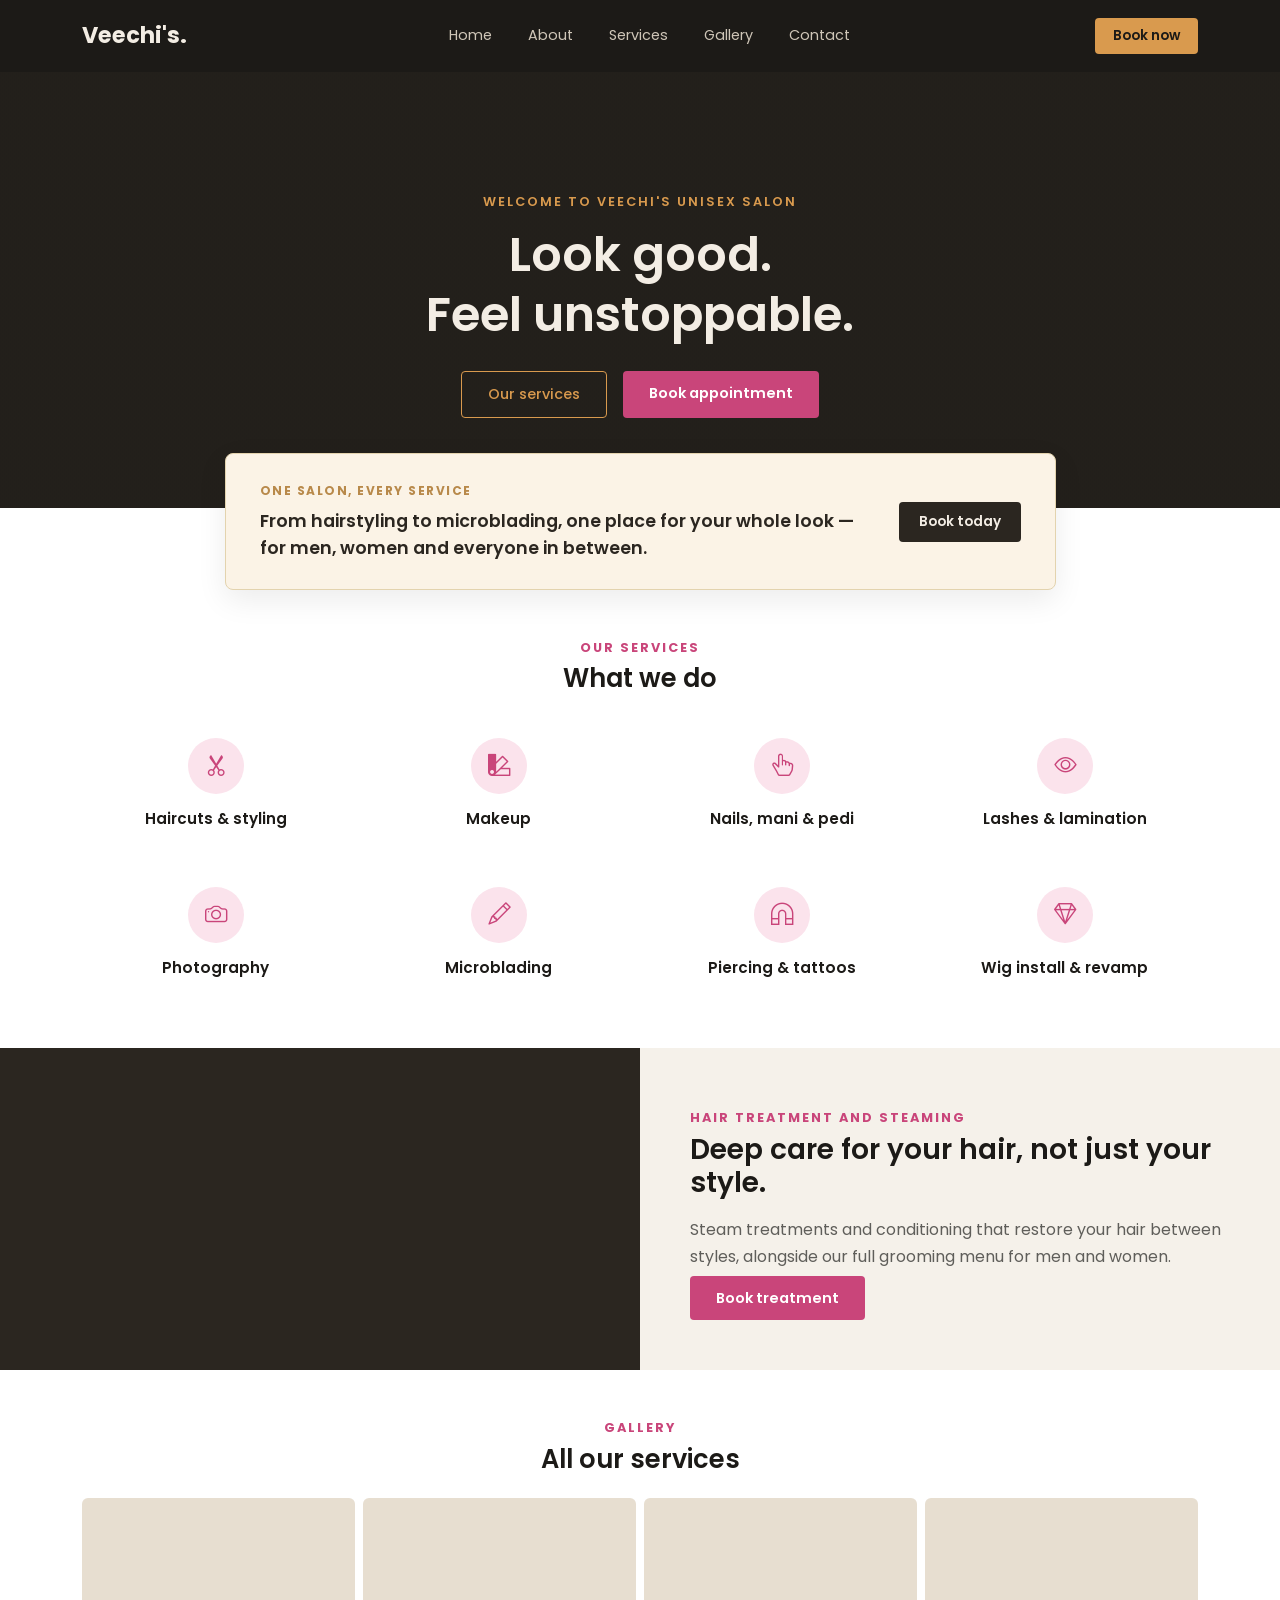
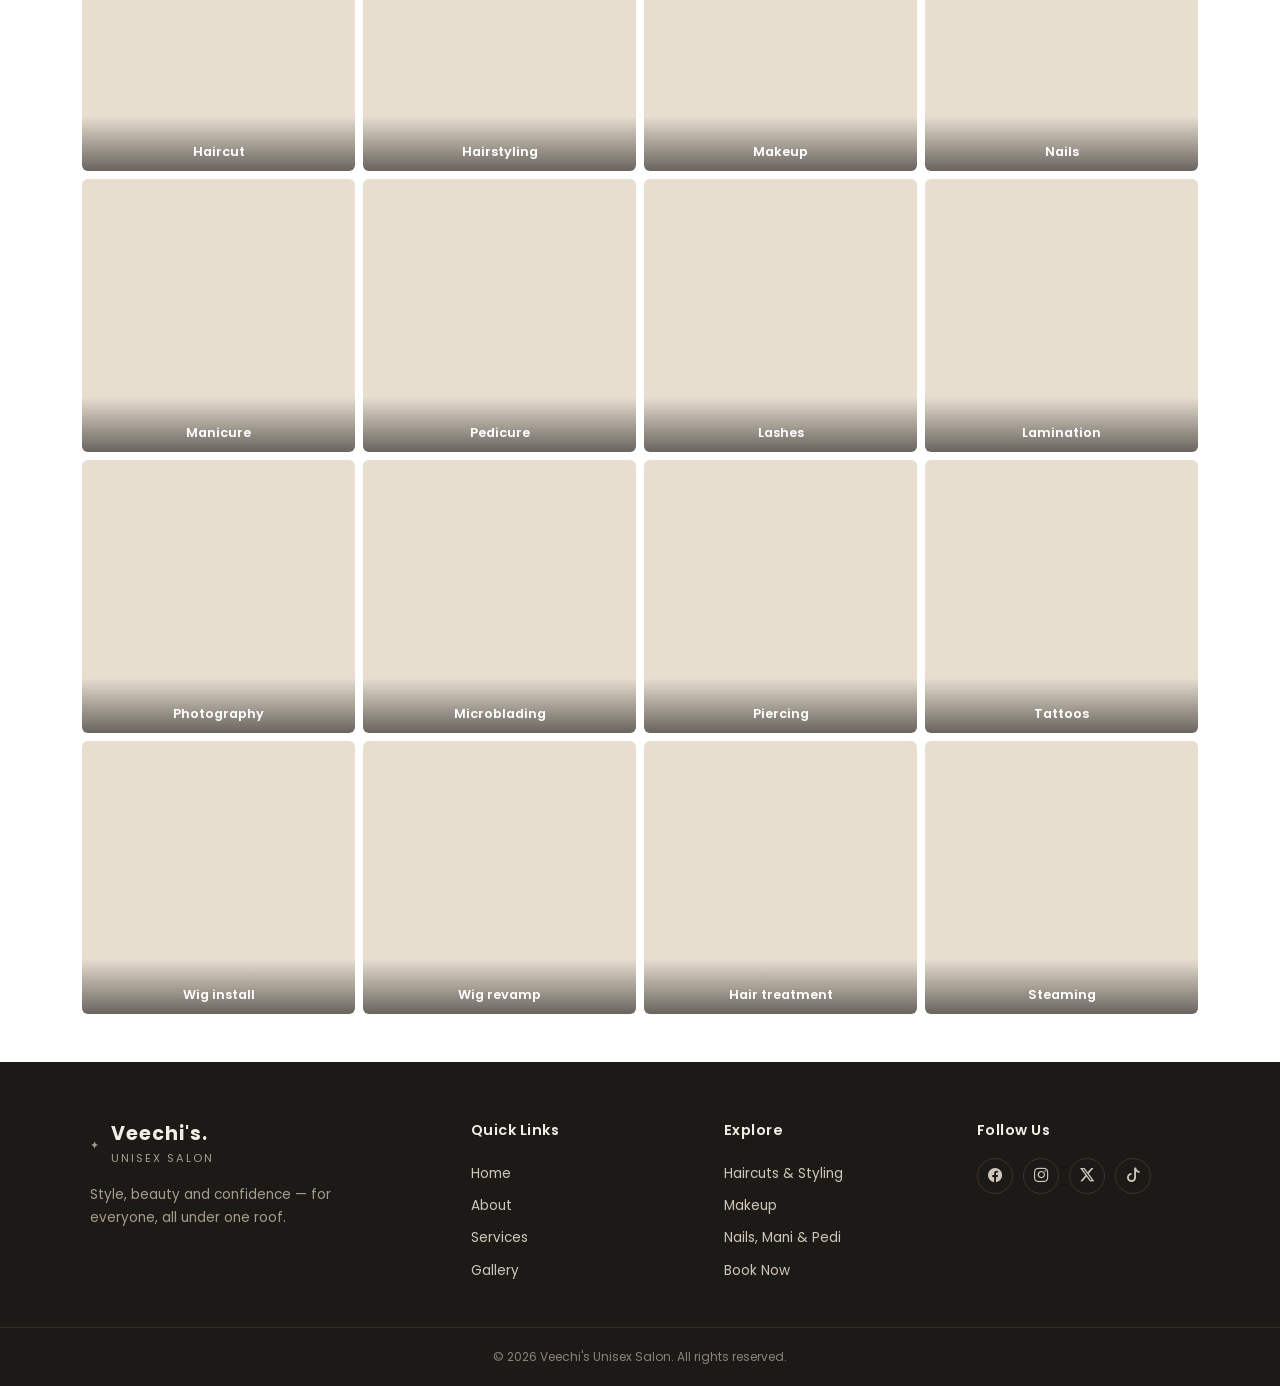
<file: Veechi's unisex salon/index.html>
<!DOCTYPE html>
<html lang="en">
<head>
<meta charset="UTF-8">
<meta name="viewport" content="width=device-width, initial-scale=1.0">
<title>Veechi's Unisex Salon</title>

<!-- Bootstrap 5 CSS -->
<link href="https://cdn.jsdelivr.net/npm/bootstrap@5.3.3/dist/css/bootstrap.min.css" rel="stylesheet">
<!-- Bootstrap Icons -->
<link rel="stylesheet" href="https://cdn.jsdelivr.net/npm/bootstrap-icons@1.11.3/font/bootstrap-icons.css">
<!-- Google Font -->
<link href="https://fonts.googleapis.com/css2?family=Poppins:wght@400;500;600;700&display=swap" rel="stylesheet">
<!-- Site styles -->
<link rel="stylesheet" href="css/style.css">
</head>
<body>

<!-- ===== Navbar ===== -->
<nav class="navbar navbar-expand-lg navbar-veechi">
  <div class="container">
    <a class="navbar-brand" href="#home">Veechi's.</a>
    <button class="navbar-toggler" type="button" data-bs-toggle="collapse" data-bs-target="#navMenu" style="border-color:#cfc6b8;">
      <span class="navbar-toggler-icon"></span>
    </button>
    <div class="collapse navbar-collapse" id="navMenu">
      <ul class="navbar-nav mx-auto mt-3 mt-lg-0">
        <li class="nav-item"><a class="nav-link" href="#home">Home</a></li>
        <li class="nav-item"><a class="nav-link" href="#about">About</a></li>
        <li class="nav-item"><a class="nav-link" href="#services">Services</a></li>
        <li class="nav-item"><a class="nav-link" href="#gallery">Gallery</a></li>
        <li class="nav-item"><a class="nav-link" href="#contact">Contact</a></li>
      </ul>
      <a href="book-now.html" class="btn-book">Book now</a>
    </div>
  </div>
</nav>

<!-- ===== Hero ===== -->
<!-- REPLACE HERO IMAGE: edit the --hero-image variable in css/style.css -->
<section class="hero" id="home">
  <div class="eyebrow">WELCOME TO VEECHI'S UNISEX SALON</div>
  <h1>Look good.<br>Feel unstoppable.</h1>
  <div class="d-flex gap-3 justify-content-center flex-wrap">
    <a href="#services" class="btn-outline-gold">Our services</a>
    <a href="book-now.html" class="btn-pink">Book appointment</a>
  </div>
</section>

<!-- ===== Callout ===== -->
<div class="container">
  <div class="row justify-content-center">
    <div class="col-lg-9">
      <div class="callout d-flex align-items-center gap-4">
        <div class="flex-grow-1">
          <div class="eyebrow">ONE SALON, EVERY SERVICE</div>
          <div class="callout-text">From hairstyling to microblading, one place for your whole look — for men, women and everyone in between.</div>
        </div>
        <a href="book-now.html" class="btn-dark-solid">Book today</a>
      </div>
    </div>
  </div>
</div>

<!-- ===== Services ===== -->
<!-- Each icon below links to its own service page in /services -->
<section class="container py-5" id="services">
  <div class="section-head text-center mb-4">
    <div class="section-eyebrow">OUR SERVICES</div>
    <h2>What we do</h2>
  </div>
  <div class="row row-cols-2 row-cols-md-4 g-3">
    <div class="col">
      <a href="services/haircuts-styling.html" class="service-item">
        <div class="service-icon"><i class="bi bi-scissors"></i></div>
        <div class="label">Haircuts &amp; styling</div>
      </a>
    </div>
    <div class="col">
      <a href="services/makeup.html" class="service-item">
        <div class="service-icon"><i class="bi bi-palette2"></i></div>
        <div class="label">Makeup</div>
      </a>
    </div>
    <div class="col">
      <a href="services/nails-mani-pedi.html" class="service-item">
        <div class="service-icon"><i class="bi bi-hand-index-thumb"></i></div>
        <div class="label">Nails, mani &amp; pedi</div>
      </a>
    </div>
    <div class="col">
      <a href="services/lashes-lamination.html" class="service-item">
        <div class="service-icon"><i class="bi bi-eye"></i></div>
        <div class="label">Lashes &amp; lamination</div>
      </a>
    </div>
    <div class="col">
      <a href="services/photography.html" class="service-item">
        <div class="service-icon"><i class="bi bi-camera"></i></div>
        <div class="label">Photography</div>
      </a>
    </div>
    <div class="col">
      <a href="services/microblading.html" class="service-item">
        <div class="service-icon"><i class="bi bi-pencil"></i></div>
        <div class="label">Microblading</div>
      </a>
    </div>
    <div class="col">
      <a href="services/piercing-tattoos.html" class="service-item">
        <div class="service-icon"><i class="bi bi-magnet"></i></div>
        <div class="label">Piercing &amp; tattoos</div>
      </a>
    </div>
    <div class="col">
      <a href="services/wig-install-revamp.html" class="service-item">
        <div class="service-icon"><i class="bi bi-gem"></i></div>
        <div class="label">Wig install &amp; revamp</div>
      </a>
    </div>
  </div>
</section>

<!-- ===== Spotlight ===== -->
<!-- REPLACE HAIR TREATMENT IMAGE: edit the --spotlight-image variable in css/style.css -->
<section class="spotlight" id="about">
  <div class="row g-0 align-items-stretch">
    <div class="col-md-6 spotlight-img"></div>
    <div class="col-md-6 d-flex align-items-center">
      <div class="spotlight-content">
        <div class="section-eyebrow">HAIR TREATMENT AND STEAMING</div>
        <h3 class="mb-3">Deep care for your hair, not just your style.</h3>
        <p>Steam treatments and conditioning that restore your hair between styles, alongside our full grooming menu for men and women.</p>
        <a href="book-now.html" class="btn-pink">Book treatment</a>
      </div>
    </div>
  </div>
</section>

<!-- ===== Gallery ===== -->
<!-- Gallery photos: free-to-use stock (Unsplash License). Swap any url('...') below with your own photo or a local path like 'images/gallery/haircut.jpg' whenever you're ready. -->
<section class="container py-5" id="gallery">
  <div class="section-head text-center mb-4">
    <div class="section-eyebrow">GALLERY</div>
    <h2>All our services</h2>
  </div>
  <div class="row row-cols-2 row-cols-md-4 g-2">
    <div class="col"><div class="gallery-tile" style="background-image:url('https://images.unsplash.com/photo-1634484144058-fbe30f770ca1?w=600&auto=format&fit=crop&q=70');"><div class="tile-label">Haircut</div></div></div>
    <div class="col"><div class="gallery-tile" style="background-image:url('https://images.unsplash.com/photo-1634480258143-ffb5e6df0029?w=600&auto=format&fit=crop&q=70');"><div class="tile-label">Hairstyling</div></div></div>
    <div class="col"><div class="gallery-tile" style="background-image:url('https://images.unsplash.com/photo-1709477542149-f4e0e21d590b?w=600&auto=format&fit=crop&q=70');"><div class="tile-label">Makeup</div></div></div>
    <div class="col"><div class="gallery-tile" style="background-image:url('https://images.unsplash.com/photo-1457972729786-0411a3b2b626?w=600&auto=format&fit=crop&q=70');"><div class="tile-label">Nails</div></div></div>
    <div class="col"><div class="gallery-tile" style="background-image:url('https://images.unsplash.com/photo-1655370865452-269cef0b1b85?w=600&auto=format&fit=crop&q=70');"><div class="tile-label">Manicure</div></div></div>
    <div class="col"><div class="gallery-tile" style="background-image:url('https://images.unsplash.com/photo-1664643411326-6c589531be3c?w=600&auto=format&fit=crop&q=70');"><div class="tile-label">Pedicure</div></div></div>
    <div class="col"><div class="gallery-tile" style="background-image:url('https://images.unsplash.com/photo-1728432757040-1579d710f607?w=600&auto=format&fit=crop&q=70');"><div class="tile-label">Lashes</div></div></div>
    <div class="col"><div class="gallery-tile" style="background-image:url('https://images.unsplash.com/photo-1619122462275-4c255e1c9120?w=600&auto=format&fit=crop&q=70');"><div class="tile-label">Lamination</div></div></div>
    <div class="col"><div class="gallery-tile" style="background-image:url('https://images.unsplash.com/photo-1615458508880-ec0521ce754f?w=600&auto=format&fit=crop&q=70');"><div class="tile-label">Photography</div></div></div>
    <div class="col"><div class="gallery-tile" style="background-image:url('https://images.unsplash.com/photo-1492618269284-653dce58fd6d?w=600&auto=format&fit=crop&q=70');"><div class="tile-label">Microblading</div></div></div>
    <div class="col"><div class="gallery-tile" style="background-image:url('https://images.unsplash.com/photo-1629719256608-51317205d994?w=600&auto=format&fit=crop&q=70');"><div class="tile-label">Piercing</div></div></div>
    <div class="col"><div class="gallery-tile" style="background-image:url('https://images.unsplash.com/photo-1597852075234-fd721ac361d3?w=600&auto=format&fit=crop&q=70');"><div class="tile-label">Tattoos</div></div></div>
    <div class="col"><div class="gallery-tile" style="background-image:url('https://images.unsplash.com/photo-1535911974356-3748cdc9d2f5?w=600&auto=format&fit=crop&q=70');"><div class="tile-label">Wig install</div></div></div>
    <div class="col"><div class="gallery-tile" style="background-image:url('https://images.unsplash.com/photo-1634315775834-3e1ac73de6b6?w=600&auto=format&fit=crop&q=70');"><div class="tile-label">Wig revamp</div></div></div>
    <div class="col"><div class="gallery-tile" style="background-image:url('https://images.unsplash.com/photo-1732861612244-5704d12e9397?w=600&auto=format&fit=crop&q=70');"><div class="tile-label">Hair treatment</div></div></div>
    <div class="col"><div class="gallery-tile" style="background-image:url('https://images.unsplash.com/photo-1717160675489-7779f2c91999?w=600&auto=format&fit=crop&q=70');"><div class="tile-label">Steaming</div></div></div>
  </div>
</section>

<!-- ===== Footer ===== -->
<footer id="contact">
  <div class="footer-container">

    <div class="footer-brand">
      <a href="#home" class="logo">
        <span class="logo-icon">&#10022;</span>
        <div>
          <h2>Veechi's.</h2>
          <span>UNISEX SALON</span>
        </div>
      </a>
      <p>Style, beauty and confidence — for everyone, all under one roof.</p>
    </div>

    <div class="footer-links">
      <h3>Quick Links</h3>
      <a href="#home">Home</a>
      <a href="#about">About</a>
      <a href="#services">Services</a>
      <a href="#gallery">Gallery</a>
    </div>

    <div class="footer-links">
      <h3>Explore</h3>
      <a href="services/haircuts-styling.html">Haircuts &amp; Styling</a>
      <a href="services/makeup.html">Makeup</a>
      <a href="services/nails-mani-pedi.html">Nails, Mani &amp; Pedi</a>
      <a href="book-now.html">Book Now</a>
    </div>

    <div class="footer-social">
      <h3>Follow Us</h3>
      <div class="social-icons">
        <a href="#" aria-label="Facebook"><i class="bi bi-facebook"></i></a>
        <a href="#" aria-label="Instagram"><i class="bi bi-instagram"></i></a>
        <a href="#" aria-label="X (Twitter)"><i class="bi bi-twitter-x"></i></a>
        <a href="#" aria-label="TikTok"><i class="bi bi-tiktok"></i></a>
      </div>
    </div>

  </div>

  <div class="footer-bottom">
    &copy; 2026 Veechi's Unisex Salon. All rights reserved.
  </div>
</footer>

<script src="https://cdn.jsdelivr.net/npm/bootstrap@5.3.3/dist/js/bootstrap.bundle.min.js"></script>
</body>
</html>
</file>
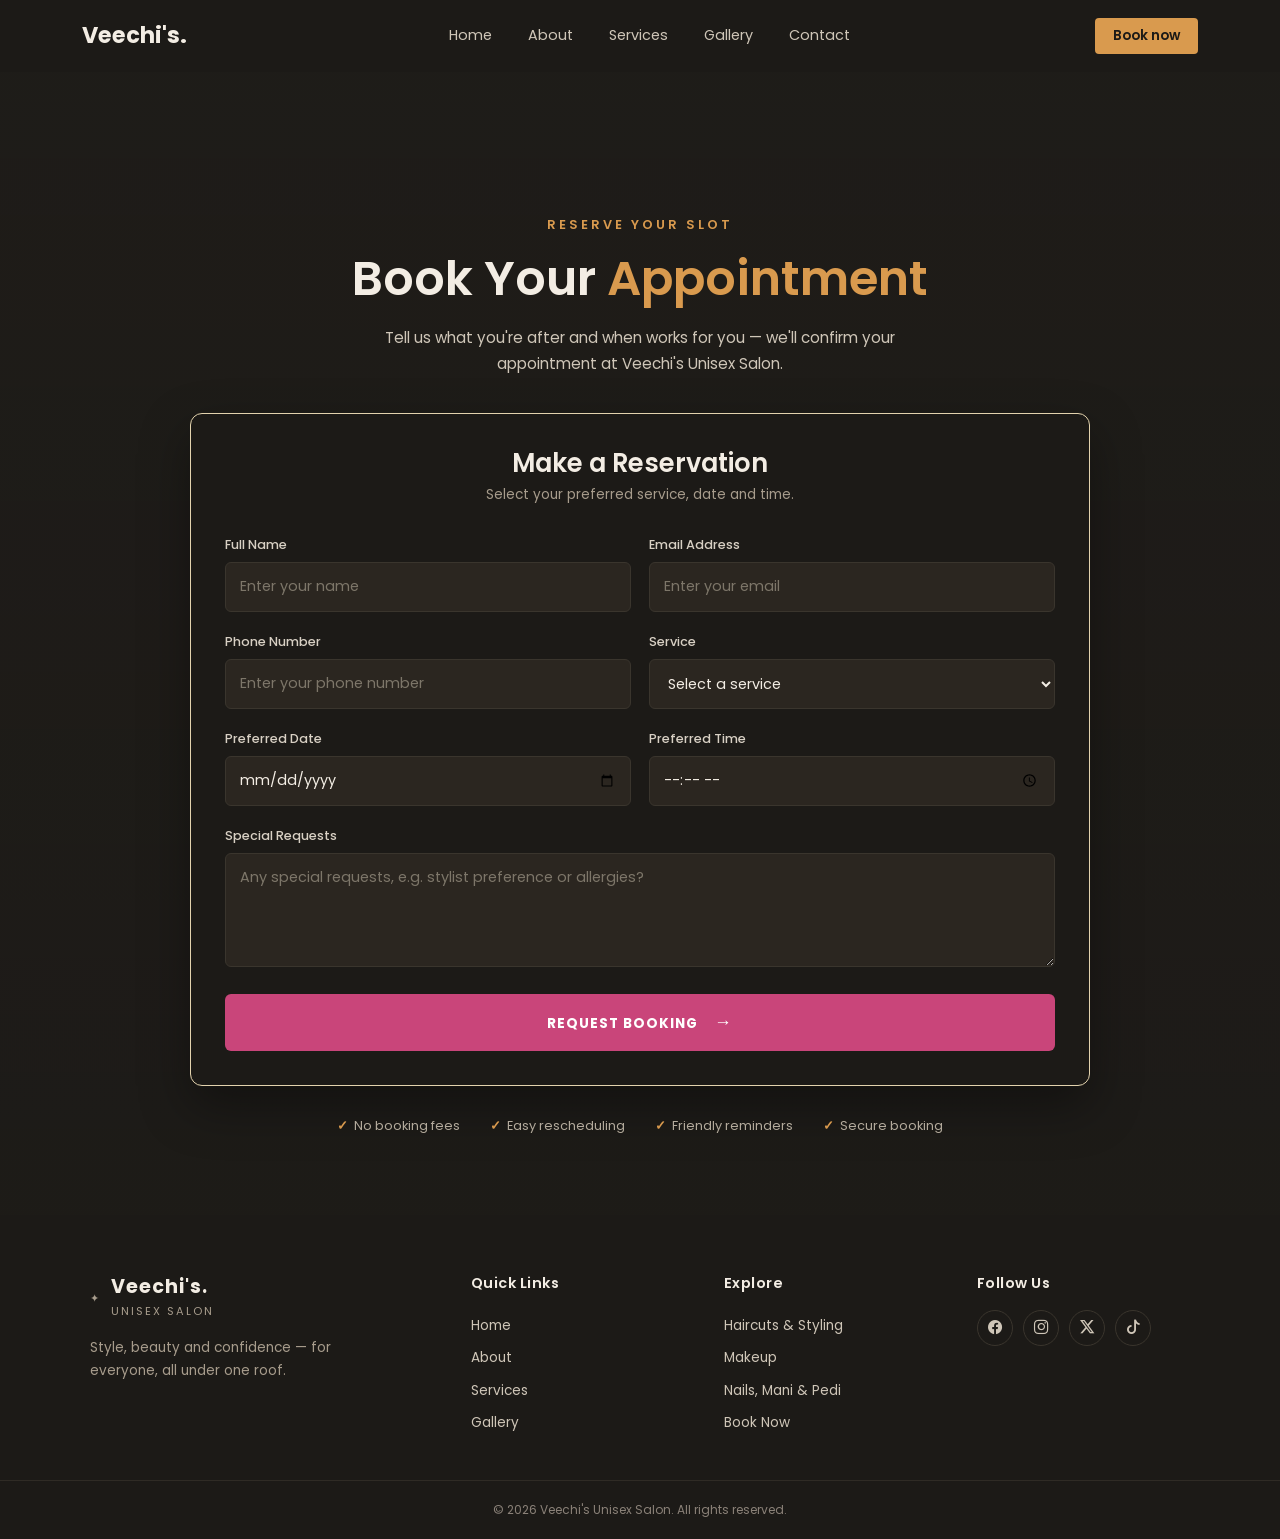
<file: Veechi's unisex salon/book-now.html>
<!DOCTYPE html>
<html lang="en">
<head>
<meta charset="UTF-8">
<meta name="viewport" content="width=device-width, initial-scale=1.0">
<title>Book Now | Veechi's Unisex Salon</title>

<!-- Bootstrap 5 CSS -->
<link href="https://cdn.jsdelivr.net/npm/bootstrap@5.3.3/dist/css/bootstrap.min.css" rel="stylesheet">
<!-- Bootstrap Icons -->
<link rel="stylesheet" href="https://cdn.jsdelivr.net/npm/bootstrap-icons@1.11.3/font/bootstrap-icons.css">
<!-- Google Font -->
<link href="https://fonts.googleapis.com/css2?family=Poppins:wght@400;500;600;700&display=swap" rel="stylesheet">
<!-- Site styles -->
<link rel="stylesheet" href="css/style.css">
</head>
<body>

<!-- ===== Navbar ===== -->
<nav class="navbar navbar-expand-lg navbar-veechi">
  <div class="container">
    <a class="navbar-brand" href="index.html#home">Veechi's.</a>
    <button class="navbar-toggler" type="button" data-bs-toggle="collapse" data-bs-target="#navMenu" style="border-color:#cfc6b8;">
      <span class="navbar-toggler-icon"></span>
    </button>
    <div class="collapse navbar-collapse" id="navMenu">
      <ul class="navbar-nav mx-auto mt-3 mt-lg-0">
        <li class="nav-item"><a class="nav-link" href="index.html#home">Home</a></li>
        <li class="nav-item"><a class="nav-link" href="index.html#about">About</a></li>
        <li class="nav-item"><a class="nav-link" href="index.html#services">Services</a></li>
        <li class="nav-item"><a class="nav-link" href="index.html#gallery">Gallery</a></li>
        <li class="nav-item"><a class="nav-link" href="index.html#contact">Contact</a></li>
      </ul>
      <a href="book-now.html" class="btn-book">Book now</a>
    </div>
  </div>
</nav>

<!-- ===== Booking hero + form ===== -->
<!-- This form has no backend attached — it's a static layout. To actually receive bookings, connect the <form> below to
     an email/booking service (e.g. Formspree, Calendly embed, or your own backend) via its "action" attribute or JS. -->
<main class="booking-page">
  <div class="booking-content">

    <span class="booking-label">RESERVE YOUR SLOT</span>

    <h1>Book Your <strong>Appointment</strong></h1>

    <p class="booking-intro">Tell us what you're after and when works for you — we'll confirm your appointment at Veechi's Unisex Salon.</p>

    <!-- ===== Booking form ===== -->
    <div class="booking-card" id="bookingCard">

      <div id="bookingFormWrap">
        <h2>Make a Reservation</h2>
        <p class="booking-subtitle">Select your preferred service, date and time.</p>

        <div class="booking-error" id="bookingError">
          Please fill in all required fields before submitting.
        </div>

        <form id="bookingForm" novalidate>

          <!-- Name + Email -->
          <div class="booking-form-row">
            <div class="booking-field">
              <label for="fieldName">Full Name</label>
              <input type="text" id="fieldName" name="name" placeholder="Enter your name" required>
            </div>
            <div class="booking-field">
              <label for="fieldEmail">Email Address</label>
              <input type="email" id="fieldEmail" name="email" placeholder="Enter your email" required>
            </div>
          </div>

          <!-- Phone + Service -->
          <div class="booking-form-row">
            <div class="booking-field">
              <label for="fieldPhone">Phone Number</label>
              <input type="tel" id="fieldPhone" name="phone" placeholder="Enter your phone number" required>
            </div>
            <div class="booking-field">
              <label for="fieldService">Service</label>
              <select id="fieldService" name="service" required>
                <option value="">Select a service</option>
                <option>Haircuts &amp; Styling</option>
                <option>Makeup</option>
                <option>Nails, Manicure &amp; Pedicure</option>
                <option>Lashes &amp; Lamination</option>
                <option>Photography</option>
                <option>Microblading</option>
                <option>Piercing &amp; Tattoos</option>
                <option>Wig Install &amp; Revamp</option>
                <option>Hair Treatment &amp; Steaming</option>
                <option>Not sure yet</option>
              </select>
            </div>
          </div>

          <!-- Date + Time -->
          <div class="booking-form-row">
            <div class="booking-field">
              <label for="fieldDate">Preferred Date</label>
              <input type="date" id="fieldDate" name="date" required>
            </div>
            <div class="booking-field">
              <label for="fieldTime">Preferred Time</label>
              <input type="time" id="fieldTime" name="time" required>
            </div>
          </div>

          <!-- Special Requests -->
          <div class="booking-field">
            <label for="fieldNotes">Special Requests</label>
            <textarea rows="4" id="fieldNotes" name="notes" placeholder="Any special requests, e.g. stylist preference or allergies?"></textarea>
          </div>

          <!-- Submit -->
          <button type="submit" class="reserve-btn" id="reserveBtn">REQUEST BOOKING <span>&rarr;</span></button>

        </form>
      </div>

      <!-- ===== Confirmation panel (shown after successful submit) ===== -->
      <div class="booking-confirmation" id="bookingConfirmation">
        <div class="confirm-icon">&#10003;</div>
        <h2>Booking Requested!</h2>
        <p class="confirm-sub">We've received your request and will confirm by email or phone shortly.</p>

        <div class="booking-summary" id="bookingSummary"></div>

        <button type="button" class="book-again-btn" id="bookAgainBtn">Book Another Appointment</button>
      </div>

    </div>


    <!-- Benefits -->
    <div class="booking-benefits">
      <div><span>&#10003;</span>No booking fees</div>
      <div><span>&#10003;</span>Easy rescheduling</div>
      <div><span>&#10003;</span>Friendly reminders</div>
      <div><span>&#10003;</span>Secure booking</div>
    </div>

  </div>
</main>

<!-- ===== Footer ===== -->
<footer id="contact">
  <div class="footer-container">

    <div class="footer-brand">
      <a href="#home" class="logo">
        <span class="logo-icon">&#10022;</span>
        <div>
          <h2>Veechi's.</h2>
          <span>UNISEX SALON</span>
        </div>
      </a>
      <p>Style, beauty and confidence — for everyone, all under one roof.</p>
    </div>

    <div class="footer-links">
      <h3>Quick Links</h3>
      <a href="#home">Home</a>
      <a href="#about">About</a>
      <a href="#services">Services</a>
      <a href="#gallery">Gallery</a>
    </div>

    <div class="footer-links">
      <h3>Explore</h3>
      <a href="services/haircuts-styling.html">Haircuts &amp; Styling</a>
      <a href="services/makeup.html">Makeup</a>
      <a href="services/nails-mani-pedi.html">Nails, Mani &amp; Pedi</a>
      <a href="book-now.html">Book Now</a>
    </div>

    <div class="footer-social">
      <h3>Follow Us</h3>
      <div class="social-icons">
        <a href="#" aria-label="Facebook"><i class="bi bi-facebook"></i></a>
        <a href="#" aria-label="Instagram"><i class="bi bi-instagram"></i></a>
        <a href="#" aria-label="X (Twitter)"><i class="bi bi-twitter-x"></i></a>
        <a href="#" aria-label="TikTok"><i class="bi bi-tiktok"></i></a>
      </div>
    </div>

  </div>

  <div class="footer-bottom">
    &copy; 2026 Veechi's Unisex Salon. All rights reserved.
  </div>
</footer>

<script src="https://cdn.jsdelivr.net/npm/bootstrap@5.3.3/dist/js/bootstrap.bundle.min.js"></script>

<!-- ===== Booking form logic ===== -->
<!-- No backend is connected here — this validates the form, shows a loading state, then displays
     a confirmation summary in the browser. To actually receive these bookings (by email, a database,
     etc.), replace the "simulateSubmit" section below with a real request, e.g.:
       fetch('https://formspree.io/f/yourFormId', { method: 'POST', body: new FormData(form), headers: { Accept: 'application/json' } })
     or connect your own backend endpoint. -->
<script>
(function () {
  const form = document.getElementById('bookingForm');
  const formWrap = document.getElementById('bookingFormWrap');
  const confirmation = document.getElementById('bookingConfirmation');
  const summaryBox = document.getElementById('bookingSummary');
  const errorBox = document.getElementById('bookingError');
  const reserveBtn = document.getElementById('reserveBtn');
  const bookAgainBtn = document.getElementById('bookAgainBtn');
  const dateField = document.getElementById('fieldDate');

  // Don't let people pick a date before today
  const today = new Date().toISOString().split('T')[0];
  dateField.setAttribute('min', today);

  function formatDate(value) {
    if (!value) return '';
    const [year, month, day] = value.split('-');
    const d = new Date(year, month - 1, day);
    return d.toLocaleDateString(undefined, { weekday: 'long', year: 'numeric', month: 'long', day: 'numeric' });
  }

  function formatTime(value) {
    if (!value) return '';
    const [hourStr, minute] = value.split(':');
    let hour = parseInt(hourStr, 10);
    const ampm = hour >= 12 ? 'PM' : 'AM';
    hour = hour % 12 || 12;
    return `${hour}:${minute} ${ampm}`;
  }

  function buildSummaryRow(label, value) {
    return `<div><span class="summary-label">${label}</span><span class="summary-value">${value}</span></div>`;
  }

  form.addEventListener('submit', function (e) {
    e.preventDefault();

    // Native HTML5 validation (required fields, valid email format, etc.)
    if (!form.checkValidity()) {
      errorBox.classList.add('show');
      form.reportValidity();
      return;
    }
    errorBox.classList.remove('show');

    const data = {
      name: document.getElementById('fieldName').value.trim(),
      email: document.getElementById('fieldEmail').value.trim(),
      phone: document.getElementById('fieldPhone').value.trim(),
      service: document.getElementById('fieldService').value,
      date: document.getElementById('fieldDate').value,
      time: document.getElementById('fieldTime').value,
      notes: document.getElementById('fieldNotes').value.trim()
    };

    // Loading state
    reserveBtn.disabled = true;
    reserveBtn.innerHTML = 'SENDING&hellip;';

    simulateSubmit(data)
      .then(function () {
        summaryBox.innerHTML =
          buildSummaryRow('Name', data.name) +
          buildSummaryRow('Service', data.service) +
          buildSummaryRow('Date', formatDate(data.date)) +
          buildSummaryRow('Time', formatTime(data.time)) +
          buildSummaryRow('Phone', data.phone) +
          buildSummaryRow('Email', data.email);

        formWrap.style.display = 'none';
        confirmation.classList.add('show');
      })
      .catch(function () {
        errorBox.textContent = 'Something went wrong sending your request. Please try again.';
        errorBox.classList.add('show');
      })
      .finally(function () {
        reserveBtn.disabled = false;
        reserveBtn.innerHTML = 'REQUEST BOOKING <span>&rarr;</span>';
      });
  });

  // Simulated network request — swap this out for a real fetch() call to a booking backend/service.
  function simulateSubmit(data) {
    return new Promise(function (resolve) {
      setTimeout(resolve, 900);
    });
  }

  bookAgainBtn.addEventListener('click', function () {
    form.reset();
    confirmation.classList.remove('show');
    formWrap.style.display = '';
    errorBox.classList.remove('show');
  });
})();
</script>
</body>
</html>
</file>
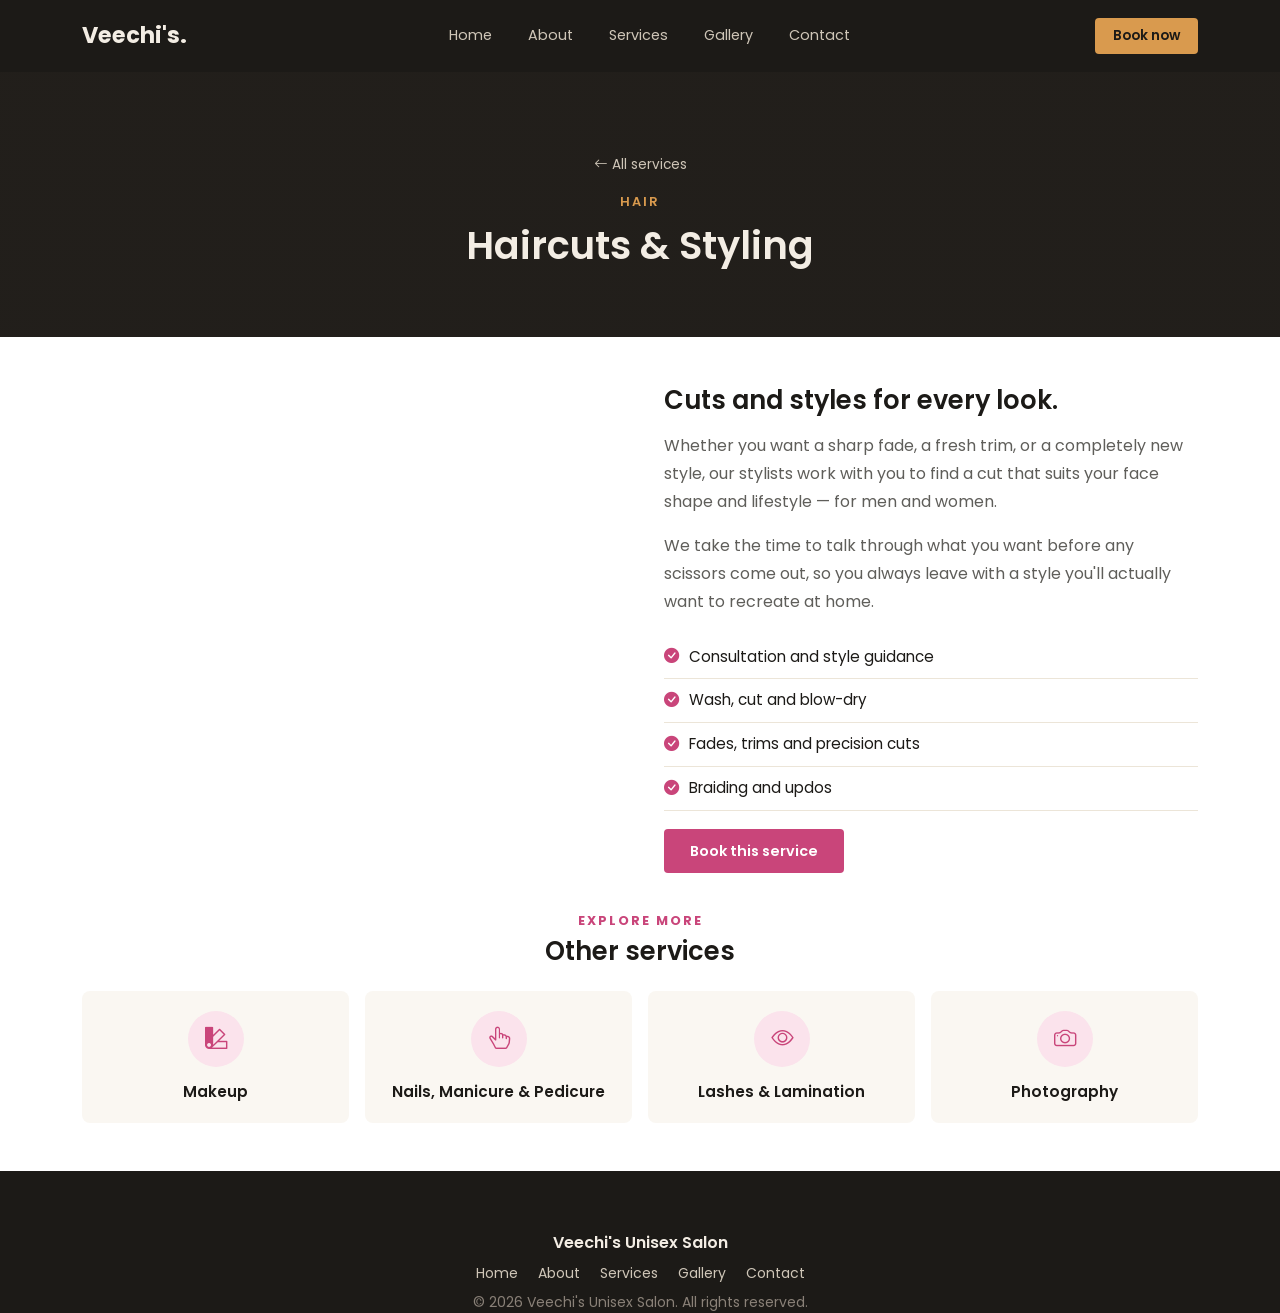
<file: Veechi's unisex salon/services/haircuts-styling.html>
<!DOCTYPE html>
<html lang="en">
<head>
<meta charset="UTF-8">
<meta name="viewport" content="width=device-width, initial-scale=1.0">
<title>Haircuts &amp; Styling | Veechi's Unisex Salon</title>

<link href="https://cdn.jsdelivr.net/npm/bootstrap@5.3.3/dist/css/bootstrap.min.css" rel="stylesheet">
<link rel="stylesheet" href="https://cdn.jsdelivr.net/npm/bootstrap-icons@1.11.3/font/bootstrap-icons.css">
<link href="https://fonts.googleapis.com/css2?family=Poppins:wght@400;500;600;700&display=swap" rel="stylesheet">
<link rel="stylesheet" href="../css/style.css">
</head>
<body>

<nav class="navbar navbar-expand-lg navbar-veechi">
  <div class="container">
    <a class="navbar-brand" href="../index.html#home">Veechi's.</a>
    <button class="navbar-toggler" type="button" data-bs-toggle="collapse" data-bs-target="#navMenu" style="border-color:#cfc6b8;">
      <span class="navbar-toggler-icon"></span>
    </button>
    <div class="collapse navbar-collapse" id="navMenu">
      <ul class="navbar-nav mx-auto mt-3 mt-lg-0">
        <li class="nav-item"><a class="nav-link" href="../index.html#home">Home</a></li>
        <li class="nav-item"><a class="nav-link" href="../index.html#about">About</a></li>
        <li class="nav-item"><a class="nav-link" href="../index.html#services">Services</a></li>
        <li class="nav-item"><a class="nav-link" href="../index.html#gallery">Gallery</a></li>
        <li class="nav-item"><a class="nav-link" href="../index.html#contact">Contact</a></li>
      </ul>
      <a href="../book-now.html" class="btn-book">Book now</a>
    </div>
  </div>
</nav>

<section class="page-hero" style="background-image: linear-gradient(rgba(28,26,23,0.6), rgba(28,26,23,0.6)), url('https://images.unsplash.com/photo-1634480258143-ffb5e6df0029?w=1600&auto=format&fit=crop&q=70');">
  <a href="../index.html#services" class="breadcrumb-link"><i class="bi bi-arrow-left"></i> All services</a>
  <div class="eyebrow mt-3">HAIR</div>
  <h1>Haircuts &amp; Styling</h1>
</section>

<section class="container py-5">
  <div class="row g-5 align-items-start">
    <div class="col-lg-6">
      <div class="service-detail-img" style="background-image:url('https://images.unsplash.com/photo-1634484144058-fbe30f770ca1?w=900&auto=format&fit=crop&q=70');"></div>
    </div>
    <div class="col-lg-6 service-detail-content">
      <h2>Cuts and styles for every look.</h2>
      <p>Whether you want a sharp fade, a fresh trim, or a completely new style, our stylists work with you to find a cut that suits your face shape and lifestyle — for men and women.</p>
      <p>We take the time to talk through what you want before any scissors come out, so you always leave with a style you'll actually want to recreate at home.</p>
      <ul class="included-list">
        <li><i class="bi bi-check-circle-fill"></i> Consultation and style guidance</li>
        <li><i class="bi bi-check-circle-fill"></i> Wash, cut and blow-dry</li>
        <li><i class="bi bi-check-circle-fill"></i> Fades, trims and precision cuts</li>
        <li><i class="bi bi-check-circle-fill"></i> Braiding and updos</li>
      </ul>
      <a href="../book-now.html" class="btn-pink">Book this service</a>
    </div>
  </div>
</section>

<section class="container pb-5 related-services">
  <div class="section-head text-center mb-4">
    <div class="section-eyebrow">EXPLORE MORE</div>
    <h2>Other services</h2>
  </div>
  <div class="row row-cols-2 row-cols-md-4 g-3">
    <div class="col">
      <a href="makeup.html" class="service-item">
        <div class="service-icon"><i class="bi bi-palette2"></i></div>
        <div class="label">Makeup</div>
      </a>
    </div>
    <div class="col">
      <a href="nails-mani-pedi.html" class="service-item">
        <div class="service-icon"><i class="bi bi-hand-index-thumb"></i></div>
        <div class="label">Nails, Manicure &amp; Pedicure</div>
      </a>
    </div>
    <div class="col">
      <a href="lashes-lamination.html" class="service-item">
        <div class="service-icon"><i class="bi bi-eye"></i></div>
        <div class="label">Lashes &amp; Lamination</div>
      </a>
    </div>
    <div class="col">
      <a href="photography.html" class="service-item">
        <div class="service-icon"><i class="bi bi-camera"></i></div>
        <div class="label">Photography</div>
      </a>
    </div>
  </div>
</section>

<footer>
  <div class="container text-center">
    <div class="mb-2 fw-semibold" style="color: var(--cream);">Veechi's Unisex Salon</div>
    <div class="small mb-2">
      <a href="../index.html#home" class="mx-2">Home</a>
      <a href="../index.html#about" class="mx-2">About</a>
      <a href="../index.html#services" class="mx-2">Services</a>
      <a href="../index.html#gallery" class="mx-2">Gallery</a>
      <a href="../index.html#contact" class="mx-2">Contact</a>
    </div>
    <div class="small" style="color:#8a8178;">&copy; 2026 Veechi's Unisex Salon. All rights reserved.</div>
  </div>
</footer>

<script src="https://cdn.jsdelivr.net/npm/bootstrap@5.3.3/dist/js/bootstrap.bundle.min.js"></script>
</body>
</html>
</file>
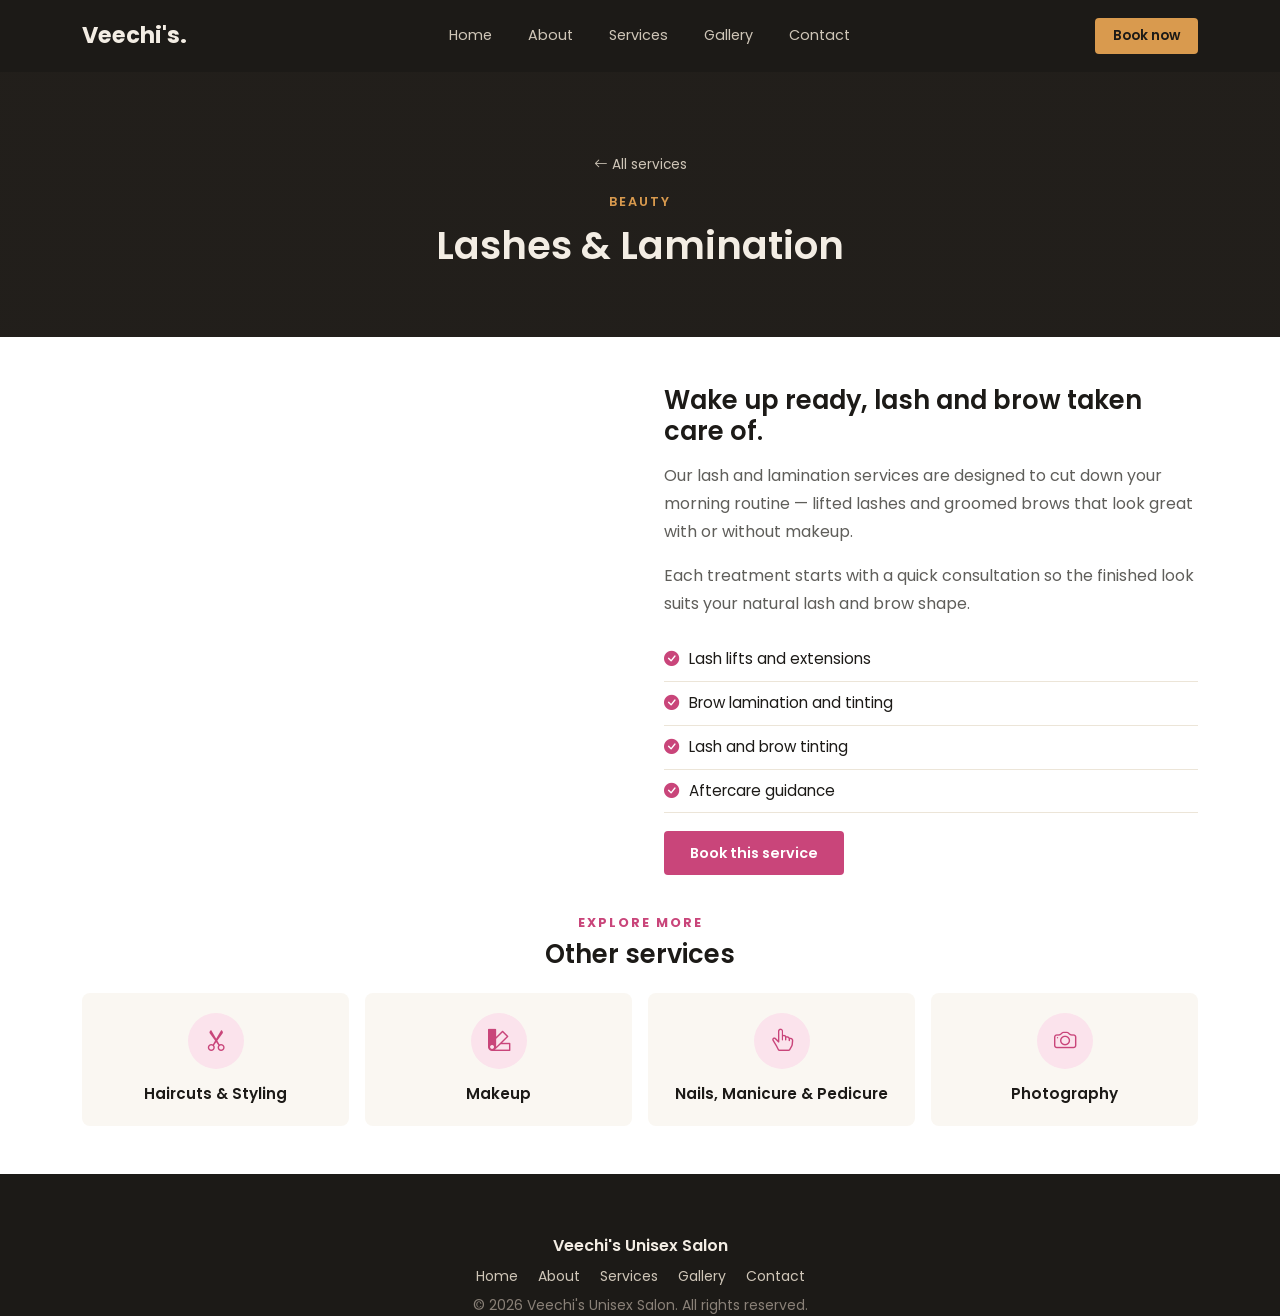
<file: Veechi's unisex salon/services/lashes-lamination.html>
<!DOCTYPE html>
<html lang="en">
<head>
<meta charset="UTF-8">
<meta name="viewport" content="width=device-width, initial-scale=1.0">
<title>Lashes &amp; Lamination | Veechi's Unisex Salon</title>

<link href="https://cdn.jsdelivr.net/npm/bootstrap@5.3.3/dist/css/bootstrap.min.css" rel="stylesheet">
<link rel="stylesheet" href="https://cdn.jsdelivr.net/npm/bootstrap-icons@1.11.3/font/bootstrap-icons.css">
<link href="https://fonts.googleapis.com/css2?family=Poppins:wght@400;500;600;700&display=swap" rel="stylesheet">
<link rel="stylesheet" href="../css/style.css">
</head>
<body>

<nav class="navbar navbar-expand-lg navbar-veechi">
  <div class="container">
    <a class="navbar-brand" href="../index.html#home">Veechi's.</a>
    <button class="navbar-toggler" type="button" data-bs-toggle="collapse" data-bs-target="#navMenu" style="border-color:#cfc6b8;">
      <span class="navbar-toggler-icon"></span>
    </button>
    <div class="collapse navbar-collapse" id="navMenu">
      <ul class="navbar-nav mx-auto mt-3 mt-lg-0">
        <li class="nav-item"><a class="nav-link" href="../index.html#home">Home</a></li>
        <li class="nav-item"><a class="nav-link" href="../index.html#about">About</a></li>
        <li class="nav-item"><a class="nav-link" href="../index.html#services">Services</a></li>
        <li class="nav-item"><a class="nav-link" href="../index.html#gallery">Gallery</a></li>
        <li class="nav-item"><a class="nav-link" href="../index.html#contact">Contact</a></li>
      </ul>
      <a href="../book-now.html" class="btn-book">Book now</a>
    </div>
  </div>
</nav>

<section class="page-hero" style="background-image: linear-gradient(rgba(28,26,23,0.6), rgba(28,26,23,0.6)), url('https://images.unsplash.com/photo-1728432757040-1579d710f607?w=1600&auto=format&fit=crop&q=70');">
  <a href="../index.html#services" class="breadcrumb-link"><i class="bi bi-arrow-left"></i> All services</a>
  <div class="eyebrow mt-3">BEAUTY</div>
  <h1>Lashes &amp; Lamination</h1>
</section>

<section class="container py-5">
  <div class="row g-5 align-items-start">
    <div class="col-lg-6">
      <div class="service-detail-img" style="background-image:url('https://images.unsplash.com/photo-1619122462275-4c255e1c9120?w=900&auto=format&fit=crop&q=70');"></div>
    </div>
    <div class="col-lg-6 service-detail-content">
      <h2>Wake up ready, lash and brow taken care of.</h2>
      <p>Our lash and lamination services are designed to cut down your morning routine — lifted lashes and groomed brows that look great with or without makeup.</p>
      <p>Each treatment starts with a quick consultation so the finished look suits your natural lash and brow shape.</p>
      <ul class="included-list">
        <li><i class="bi bi-check-circle-fill"></i> Lash lifts and extensions</li>
        <li><i class="bi bi-check-circle-fill"></i> Brow lamination and tinting</li>
        <li><i class="bi bi-check-circle-fill"></i> Lash and brow tinting</li>
        <li><i class="bi bi-check-circle-fill"></i> Aftercare guidance</li>
      </ul>
      <a href="../book-now.html" class="btn-pink">Book this service</a>
    </div>
  </div>
</section>

<section class="container pb-5 related-services">
  <div class="section-head text-center mb-4">
    <div class="section-eyebrow">EXPLORE MORE</div>
    <h2>Other services</h2>
  </div>
  <div class="row row-cols-2 row-cols-md-4 g-3">
    <div class="col">
      <a href="haircuts-styling.html" class="service-item">
        <div class="service-icon"><i class="bi bi-scissors"></i></div>
        <div class="label">Haircuts &amp; Styling</div>
      </a>
    </div>
    <div class="col">
      <a href="makeup.html" class="service-item">
        <div class="service-icon"><i class="bi bi-palette2"></i></div>
        <div class="label">Makeup</div>
      </a>
    </div>
    <div class="col">
      <a href="nails-mani-pedi.html" class="service-item">
        <div class="service-icon"><i class="bi bi-hand-index-thumb"></i></div>
        <div class="label">Nails, Manicure &amp; Pedicure</div>
      </a>
    </div>
    <div class="col">
      <a href="photography.html" class="service-item">
        <div class="service-icon"><i class="bi bi-camera"></i></div>
        <div class="label">Photography</div>
      </a>
    </div>
  </div>
</section>

<footer>
  <div class="container text-center">
    <div class="mb-2 fw-semibold" style="color: var(--cream);">Veechi's Unisex Salon</div>
    <div class="small mb-2">
      <a href="../index.html#home" class="mx-2">Home</a>
      <a href="../index.html#about" class="mx-2">About</a>
      <a href="../index.html#services" class="mx-2">Services</a>
      <a href="../index.html#gallery" class="mx-2">Gallery</a>
      <a href="../index.html#contact" class="mx-2">Contact</a>
    </div>
    <div class="small" style="color:#8a8178;">&copy; 2026 Veechi's Unisex Salon. All rights reserved.</div>
  </div>
</footer>

<script src="https://cdn.jsdelivr.net/npm/bootstrap@5.3.3/dist/js/bootstrap.bundle.min.js"></script>
</body>
</html>
</file>
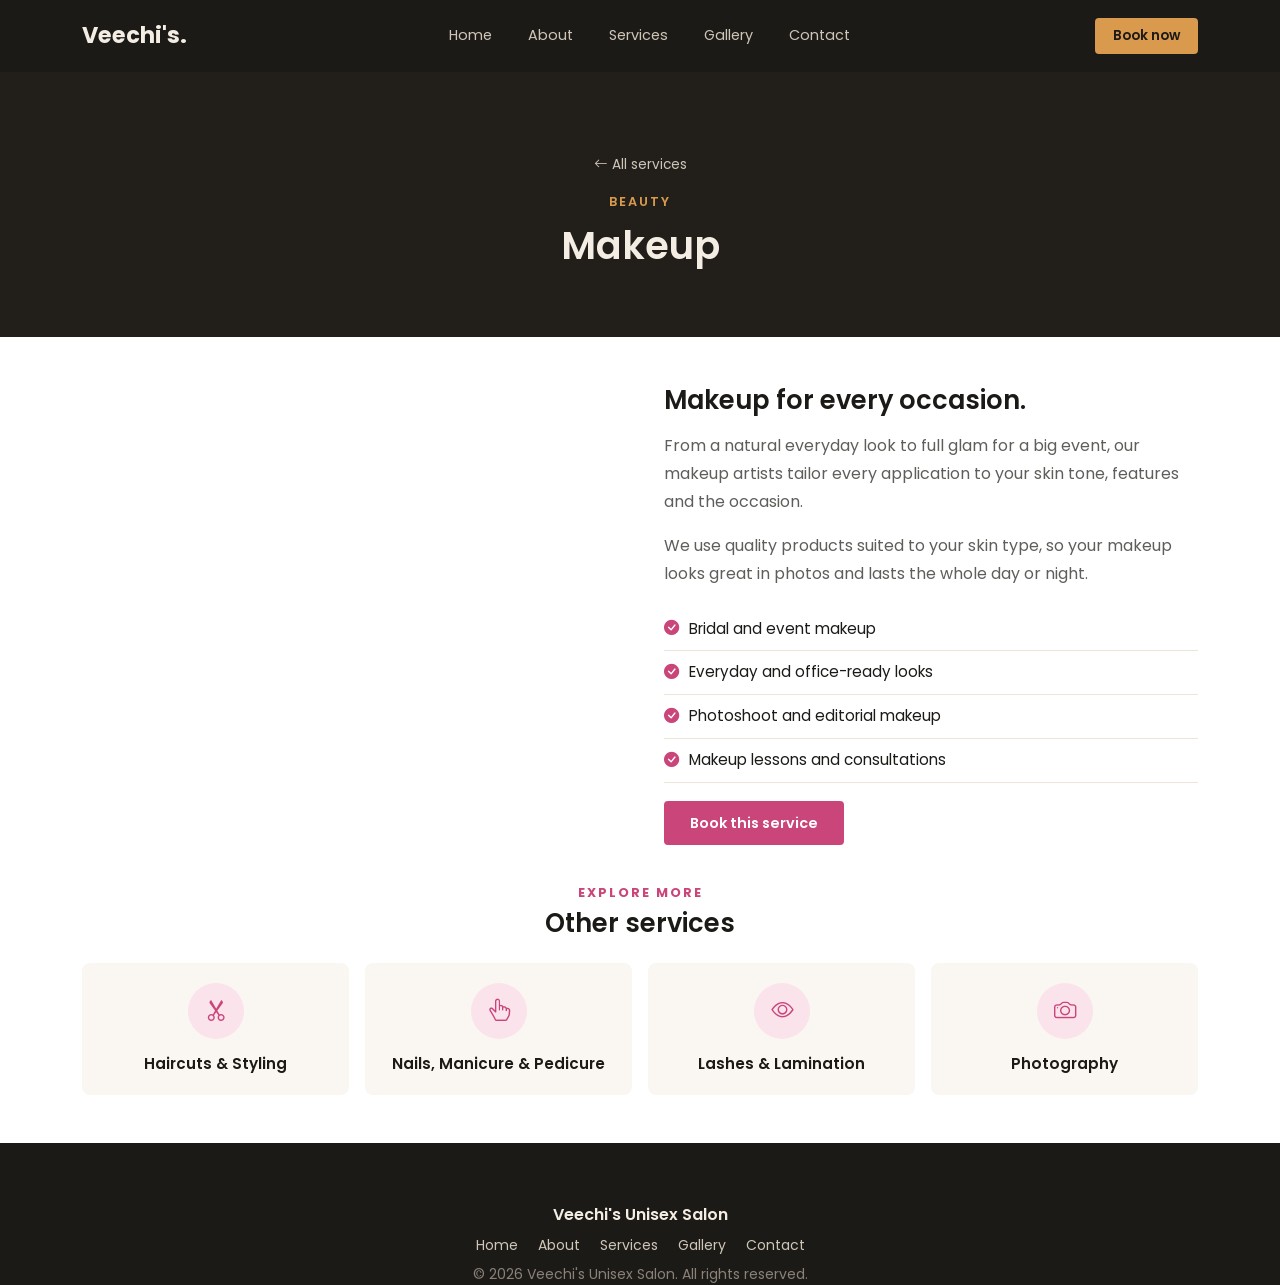
<file: Veechi's unisex salon/services/makeup.html>
<!DOCTYPE html>
<html lang="en">
<head>
<meta charset="UTF-8">
<meta name="viewport" content="width=device-width, initial-scale=1.0">
<title>Makeup | Veechi's Unisex Salon</title>

<link href="https://cdn.jsdelivr.net/npm/bootstrap@5.3.3/dist/css/bootstrap.min.css" rel="stylesheet">
<link rel="stylesheet" href="https://cdn.jsdelivr.net/npm/bootstrap-icons@1.11.3/font/bootstrap-icons.css">
<link href="https://fonts.googleapis.com/css2?family=Poppins:wght@400;500;600;700&display=swap" rel="stylesheet">
<link rel="stylesheet" href="../css/style.css">
</head>
<body>

<nav class="navbar navbar-expand-lg navbar-veechi">
  <div class="container">
    <a class="navbar-brand" href="../index.html#home">Veechi's.</a>
    <button class="navbar-toggler" type="button" data-bs-toggle="collapse" data-bs-target="#navMenu" style="border-color:#cfc6b8;">
      <span class="navbar-toggler-icon"></span>
    </button>
    <div class="collapse navbar-collapse" id="navMenu">
      <ul class="navbar-nav mx-auto mt-3 mt-lg-0">
        <li class="nav-item"><a class="nav-link" href="../index.html#home">Home</a></li>
        <li class="nav-item"><a class="nav-link" href="../index.html#about">About</a></li>
        <li class="nav-item"><a class="nav-link" href="../index.html#services">Services</a></li>
        <li class="nav-item"><a class="nav-link" href="../index.html#gallery">Gallery</a></li>
        <li class="nav-item"><a class="nav-link" href="../index.html#contact">Contact</a></li>
      </ul>
      <a href="../book-now.html" class="btn-book">Book now</a>
    </div>
  </div>
</nav>

<section class="page-hero" style="background-image: linear-gradient(rgba(28,26,23,0.6), rgba(28,26,23,0.6)), url('https://images.unsplash.com/photo-1709477542149-f4e0e21d590b?w=1600&auto=format&fit=crop&q=70');">
  <a href="../index.html#services" class="breadcrumb-link"><i class="bi bi-arrow-left"></i> All services</a>
  <div class="eyebrow mt-3">BEAUTY</div>
  <h1>Makeup</h1>
</section>

<section class="container py-5">
  <div class="row g-5 align-items-start">
    <div class="col-lg-6">
      <div class="service-detail-img" style="background-image:url('https://images.unsplash.com/photo-1709477542149-f4e0e21d590b?w=900&auto=format&fit=crop&q=70');"></div>
    </div>
    <div class="col-lg-6 service-detail-content">
      <h2>Makeup for every occasion.</h2>
      <p>From a natural everyday look to full glam for a big event, our makeup artists tailor every application to your skin tone, features and the occasion.</p>
      <p>We use quality products suited to your skin type, so your makeup looks great in photos and lasts the whole day or night.</p>
      <ul class="included-list">
        <li><i class="bi bi-check-circle-fill"></i> Bridal and event makeup</li>
        <li><i class="bi bi-check-circle-fill"></i> Everyday and office-ready looks</li>
        <li><i class="bi bi-check-circle-fill"></i> Photoshoot and editorial makeup</li>
        <li><i class="bi bi-check-circle-fill"></i> Makeup lessons and consultations</li>
      </ul>
      <a href="../book-now.html" class="btn-pink">Book this service</a>
    </div>
  </div>
</section>

<section class="container pb-5 related-services">
  <div class="section-head text-center mb-4">
    <div class="section-eyebrow">EXPLORE MORE</div>
    <h2>Other services</h2>
  </div>
  <div class="row row-cols-2 row-cols-md-4 g-3">
    <div class="col">
      <a href="haircuts-styling.html" class="service-item">
        <div class="service-icon"><i class="bi bi-scissors"></i></div>
        <div class="label">Haircuts &amp; Styling</div>
      </a>
    </div>
    <div class="col">
      <a href="nails-mani-pedi.html" class="service-item">
        <div class="service-icon"><i class="bi bi-hand-index-thumb"></i></div>
        <div class="label">Nails, Manicure &amp; Pedicure</div>
      </a>
    </div>
    <div class="col">
      <a href="lashes-lamination.html" class="service-item">
        <div class="service-icon"><i class="bi bi-eye"></i></div>
        <div class="label">Lashes &amp; Lamination</div>
      </a>
    </div>
    <div class="col">
      <a href="photography.html" class="service-item">
        <div class="service-icon"><i class="bi bi-camera"></i></div>
        <div class="label">Photography</div>
      </a>
    </div>
  </div>
</section>

<footer>
  <div class="container text-center">
    <div class="mb-2 fw-semibold" style="color: var(--cream);">Veechi's Unisex Salon</div>
    <div class="small mb-2">
      <a href="../index.html#home" class="mx-2">Home</a>
      <a href="../index.html#about" class="mx-2">About</a>
      <a href="../index.html#services" class="mx-2">Services</a>
      <a href="../index.html#gallery" class="mx-2">Gallery</a>
      <a href="../index.html#contact" class="mx-2">Contact</a>
    </div>
    <div class="small" style="color:#8a8178;">&copy; 2026 Veechi's Unisex Salon. All rights reserved.</div>
  </div>
</footer>

<script src="https://cdn.jsdelivr.net/npm/bootstrap@5.3.3/dist/js/bootstrap.bundle.min.js"></script>
</body>
</html>
</file>
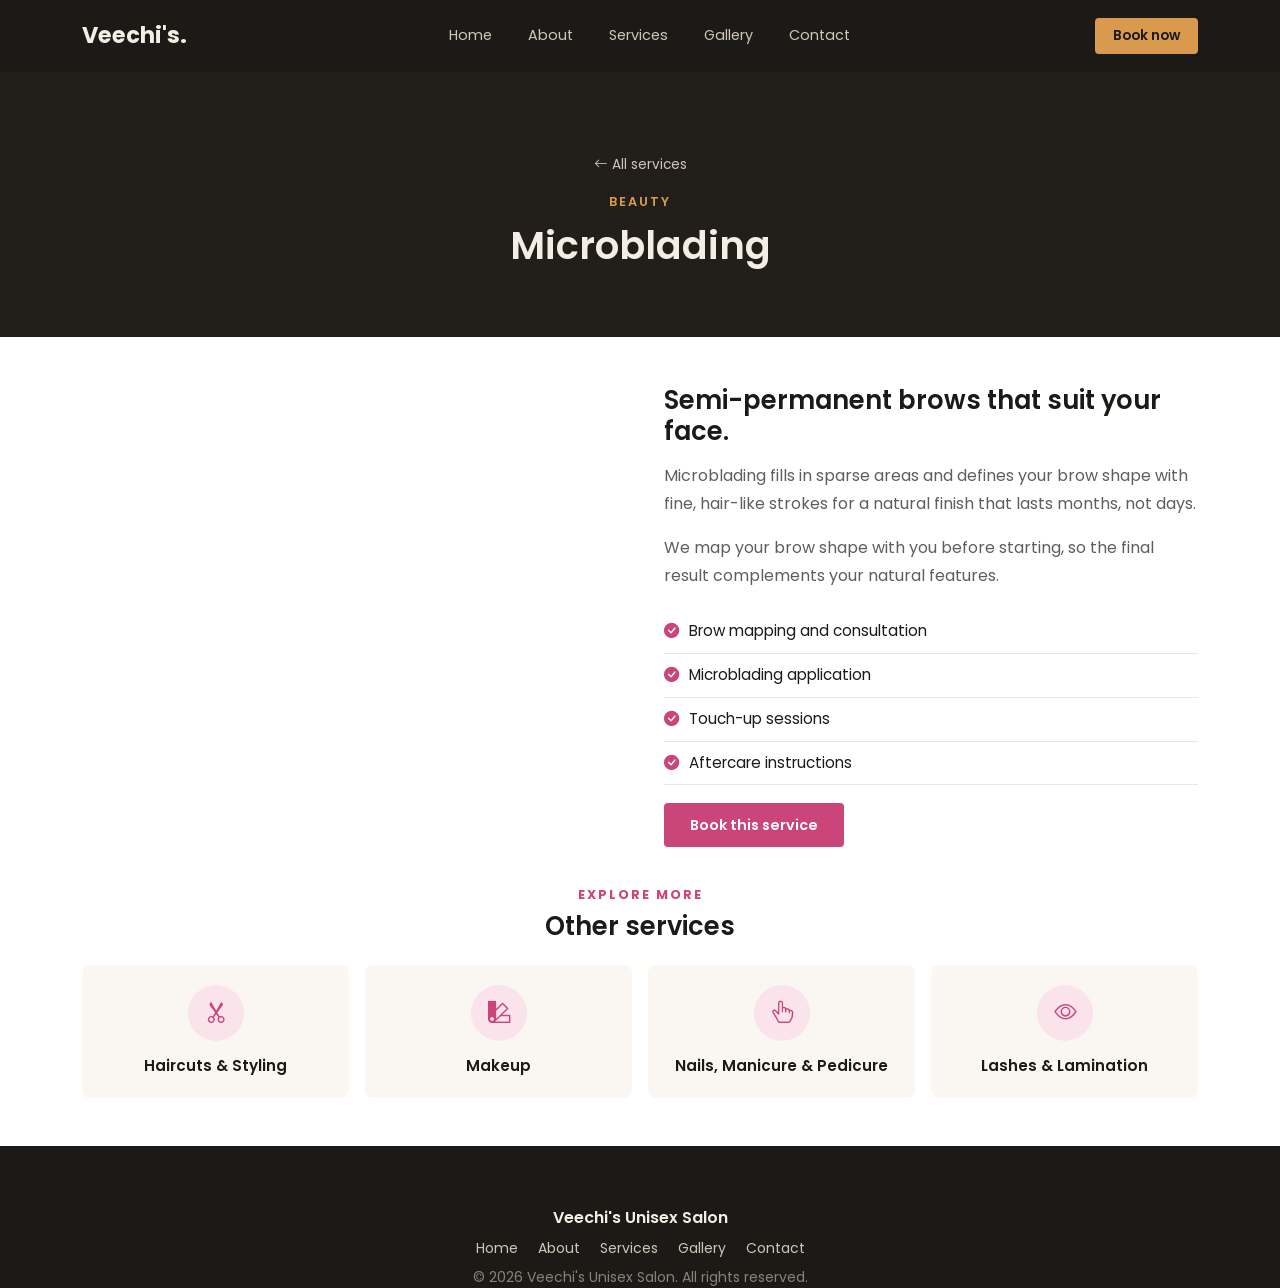
<file: Veechi's unisex salon/services/microblading.html>
<!DOCTYPE html>
<html lang="en">
<head>
<meta charset="UTF-8">
<meta name="viewport" content="width=device-width, initial-scale=1.0">
<title>Microblading | Veechi's Unisex Salon</title>

<link href="https://cdn.jsdelivr.net/npm/bootstrap@5.3.3/dist/css/bootstrap.min.css" rel="stylesheet">
<link rel="stylesheet" href="https://cdn.jsdelivr.net/npm/bootstrap-icons@1.11.3/font/bootstrap-icons.css">
<link href="https://fonts.googleapis.com/css2?family=Poppins:wght@400;500;600;700&display=swap" rel="stylesheet">
<link rel="stylesheet" href="../css/style.css">
</head>
<body>

<nav class="navbar navbar-expand-lg navbar-veechi">
  <div class="container">
    <a class="navbar-brand" href="../index.html#home">Veechi's.</a>
    <button class="navbar-toggler" type="button" data-bs-toggle="collapse" data-bs-target="#navMenu" style="border-color:#cfc6b8;">
      <span class="navbar-toggler-icon"></span>
    </button>
    <div class="collapse navbar-collapse" id="navMenu">
      <ul class="navbar-nav mx-auto mt-3 mt-lg-0">
        <li class="nav-item"><a class="nav-link" href="../index.html#home">Home</a></li>
        <li class="nav-item"><a class="nav-link" href="../index.html#about">About</a></li>
        <li class="nav-item"><a class="nav-link" href="../index.html#services">Services</a></li>
        <li class="nav-item"><a class="nav-link" href="../index.html#gallery">Gallery</a></li>
        <li class="nav-item"><a class="nav-link" href="../index.html#contact">Contact</a></li>
      </ul>
      <a href="../book-now.html" class="btn-book">Book now</a>
    </div>
  </div>
</nav>

<section class="page-hero" style="background-image: linear-gradient(rgba(28,26,23,0.6), rgba(28,26,23,0.6)), url('https://images.unsplash.com/photo-1492618269284-653dce58fd6d?w=1600&auto=format&fit=crop&q=70');">
  <a href="../index.html#services" class="breadcrumb-link"><i class="bi bi-arrow-left"></i> All services</a>
  <div class="eyebrow mt-3">BEAUTY</div>
  <h1>Microblading</h1>
</section>

<section class="container py-5">
  <div class="row g-5 align-items-start">
    <div class="col-lg-6">
      <div class="service-detail-img" style="background-image:url('https://images.unsplash.com/photo-1619122462275-4c255e1c9120?w=900&auto=format&fit=crop&q=70');"></div>
    </div>
    <div class="col-lg-6 service-detail-content">
      <h2>Semi-permanent brows that suit your face.</h2>
      <p>Microblading fills in sparse areas and defines your brow shape with fine, hair-like strokes for a natural finish that lasts months, not days.</p>
      <p>We map your brow shape with you before starting, so the final result complements your natural features.</p>
      <ul class="included-list">
        <li><i class="bi bi-check-circle-fill"></i> Brow mapping and consultation</li>
        <li><i class="bi bi-check-circle-fill"></i> Microblading application</li>
        <li><i class="bi bi-check-circle-fill"></i> Touch-up sessions</li>
        <li><i class="bi bi-check-circle-fill"></i> Aftercare instructions</li>
      </ul>
      <a href="../book-now.html" class="btn-pink">Book this service</a>
    </div>
  </div>
</section>

<section class="container pb-5 related-services">
  <div class="section-head text-center mb-4">
    <div class="section-eyebrow">EXPLORE MORE</div>
    <h2>Other services</h2>
  </div>
  <div class="row row-cols-2 row-cols-md-4 g-3">
    <div class="col">
      <a href="haircuts-styling.html" class="service-item">
        <div class="service-icon"><i class="bi bi-scissors"></i></div>
        <div class="label">Haircuts &amp; Styling</div>
      </a>
    </div>
    <div class="col">
      <a href="makeup.html" class="service-item">
        <div class="service-icon"><i class="bi bi-palette2"></i></div>
        <div class="label">Makeup</div>
      </a>
    </div>
    <div class="col">
      <a href="nails-mani-pedi.html" class="service-item">
        <div class="service-icon"><i class="bi bi-hand-index-thumb"></i></div>
        <div class="label">Nails, Manicure &amp; Pedicure</div>
      </a>
    </div>
    <div class="col">
      <a href="lashes-lamination.html" class="service-item">
        <div class="service-icon"><i class="bi bi-eye"></i></div>
        <div class="label">Lashes &amp; Lamination</div>
      </a>
    </div>
  </div>
</section>

<footer>
  <div class="container text-center">
    <div class="mb-2 fw-semibold" style="color: var(--cream);">Veechi's Unisex Salon</div>
    <div class="small mb-2">
      <a href="../index.html#home" class="mx-2">Home</a>
      <a href="../index.html#about" class="mx-2">About</a>
      <a href="../index.html#services" class="mx-2">Services</a>
      <a href="../index.html#gallery" class="mx-2">Gallery</a>
      <a href="../index.html#contact" class="mx-2">Contact</a>
    </div>
    <div class="small" style="color:#8a8178;">&copy; 2026 Veechi's Unisex Salon. All rights reserved.</div>
  </div>
</footer>

<script src="https://cdn.jsdelivr.net/npm/bootstrap@5.3.3/dist/js/bootstrap.bundle.min.js"></script>
</body>
</html>
</file>
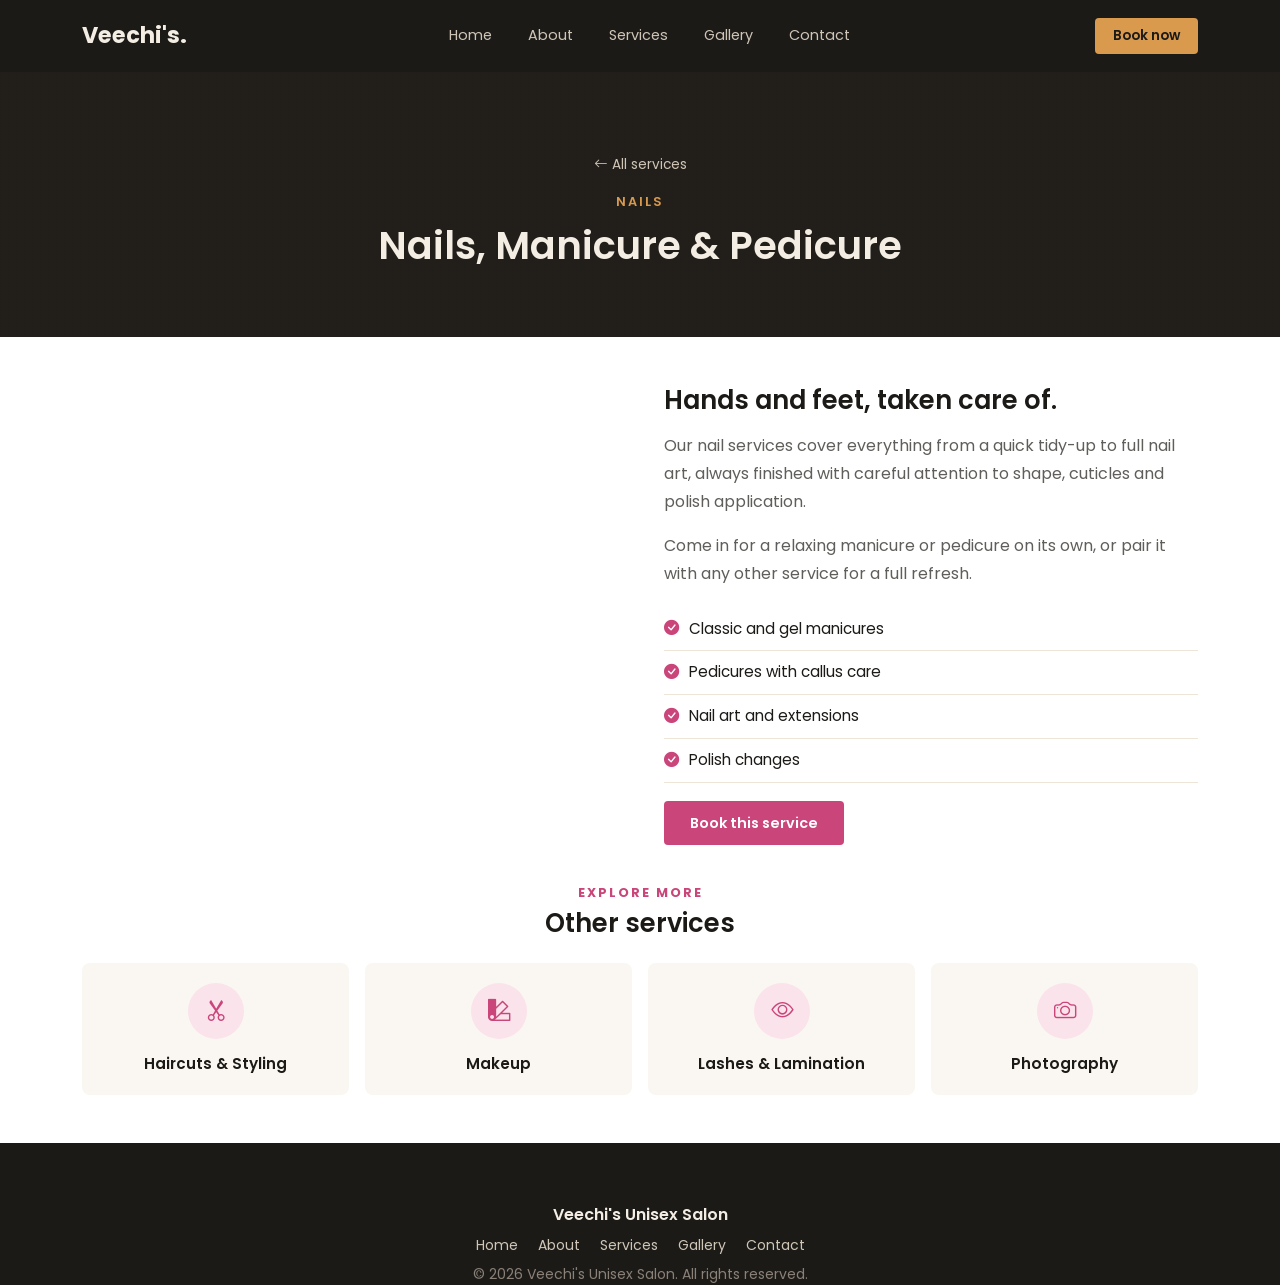
<file: Veechi's unisex salon/services/nails-mani-pedi.html>
<!DOCTYPE html>
<html lang="en">
<head>
<meta charset="UTF-8">
<meta name="viewport" content="width=device-width, initial-scale=1.0">
<title>Nails, Manicure &amp; Pedicure | Veechi's Unisex Salon</title>

<link href="https://cdn.jsdelivr.net/npm/bootstrap@5.3.3/dist/css/bootstrap.min.css" rel="stylesheet">
<link rel="stylesheet" href="https://cdn.jsdelivr.net/npm/bootstrap-icons@1.11.3/font/bootstrap-icons.css">
<link href="https://fonts.googleapis.com/css2?family=Poppins:wght@400;500;600;700&display=swap" rel="stylesheet">
<link rel="stylesheet" href="../css/style.css">
</head>
<body>

<nav class="navbar navbar-expand-lg navbar-veechi">
  <div class="container">
    <a class="navbar-brand" href="../index.html#home">Veechi's.</a>
    <button class="navbar-toggler" type="button" data-bs-toggle="collapse" data-bs-target="#navMenu" style="border-color:#cfc6b8;">
      <span class="navbar-toggler-icon"></span>
    </button>
    <div class="collapse navbar-collapse" id="navMenu">
      <ul class="navbar-nav mx-auto mt-3 mt-lg-0">
        <li class="nav-item"><a class="nav-link" href="../index.html#home">Home</a></li>
        <li class="nav-item"><a class="nav-link" href="../index.html#about">About</a></li>
        <li class="nav-item"><a class="nav-link" href="../index.html#services">Services</a></li>
        <li class="nav-item"><a class="nav-link" href="../index.html#gallery">Gallery</a></li>
        <li class="nav-item"><a class="nav-link" href="../index.html#contact">Contact</a></li>
      </ul>
      <a href="../book-now.html" class="btn-book">Book now</a>
    </div>
  </div>
</nav>

<section class="page-hero" style="background-image: linear-gradient(rgba(28,26,23,0.6), rgba(28,26,23,0.6)), url('https://images.unsplash.com/photo-1457972729786-0411a3b2b626?w=1600&auto=format&fit=crop&q=70');">
  <a href="../index.html#services" class="breadcrumb-link"><i class="bi bi-arrow-left"></i> All services</a>
  <div class="eyebrow mt-3">NAILS</div>
  <h1>Nails, Manicure &amp; Pedicure</h1>
</section>

<section class="container py-5">
  <div class="row g-5 align-items-start">
    <div class="col-lg-6">
      <div class="service-detail-img" style="background-image:url('https://images.unsplash.com/photo-1655370865452-269cef0b1b85?w=900&auto=format&fit=crop&q=70');"></div>
    </div>
    <div class="col-lg-6 service-detail-content">
      <h2>Hands and feet, taken care of.</h2>
      <p>Our nail services cover everything from a quick tidy-up to full nail art, always finished with careful attention to shape, cuticles and polish application.</p>
      <p>Come in for a relaxing manicure or pedicure on its own, or pair it with any other service for a full refresh.</p>
      <ul class="included-list">
        <li><i class="bi bi-check-circle-fill"></i> Classic and gel manicures</li>
        <li><i class="bi bi-check-circle-fill"></i> Pedicures with callus care</li>
        <li><i class="bi bi-check-circle-fill"></i> Nail art and extensions</li>
        <li><i class="bi bi-check-circle-fill"></i> Polish changes</li>
      </ul>
      <a href="../book-now.html" class="btn-pink">Book this service</a>
    </div>
  </div>
</section>

<section class="container pb-5 related-services">
  <div class="section-head text-center mb-4">
    <div class="section-eyebrow">EXPLORE MORE</div>
    <h2>Other services</h2>
  </div>
  <div class="row row-cols-2 row-cols-md-4 g-3">
    <div class="col">
      <a href="haircuts-styling.html" class="service-item">
        <div class="service-icon"><i class="bi bi-scissors"></i></div>
        <div class="label">Haircuts &amp; Styling</div>
      </a>
    </div>
    <div class="col">
      <a href="makeup.html" class="service-item">
        <div class="service-icon"><i class="bi bi-palette2"></i></div>
        <div class="label">Makeup</div>
      </a>
    </div>
    <div class="col">
      <a href="lashes-lamination.html" class="service-item">
        <div class="service-icon"><i class="bi bi-eye"></i></div>
        <div class="label">Lashes &amp; Lamination</div>
      </a>
    </div>
    <div class="col">
      <a href="photography.html" class="service-item">
        <div class="service-icon"><i class="bi bi-camera"></i></div>
        <div class="label">Photography</div>
      </a>
    </div>
  </div>
</section>

<footer>
  <div class="container text-center">
    <div class="mb-2 fw-semibold" style="color: var(--cream);">Veechi's Unisex Salon</div>
    <div class="small mb-2">
      <a href="../index.html#home" class="mx-2">Home</a>
      <a href="../index.html#about" class="mx-2">About</a>
      <a href="../index.html#services" class="mx-2">Services</a>
      <a href="../index.html#gallery" class="mx-2">Gallery</a>
      <a href="../index.html#contact" class="mx-2">Contact</a>
    </div>
    <div class="small" style="color:#8a8178;">&copy; 2026 Veechi's Unisex Salon. All rights reserved.</div>
  </div>
</footer>

<script src="https://cdn.jsdelivr.net/npm/bootstrap@5.3.3/dist/js/bootstrap.bundle.min.js"></script>
</body>
</html>
</file>
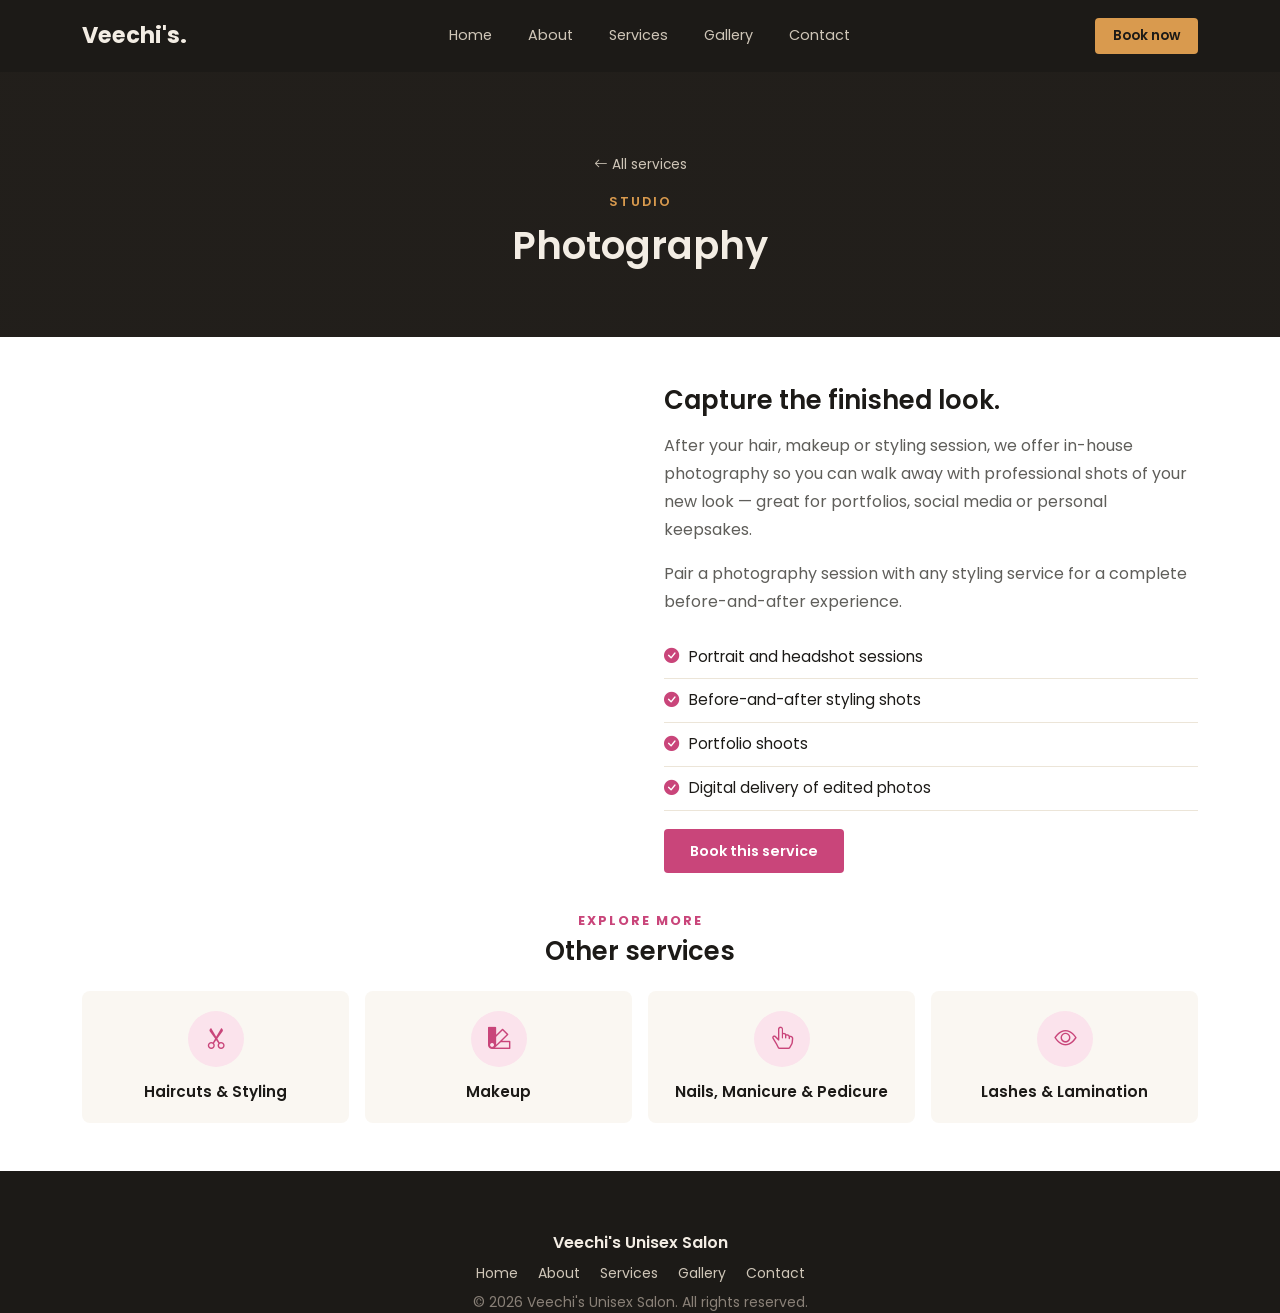
<file: Veechi's unisex salon/services/photography.html>
<!DOCTYPE html>
<html lang="en">
<head>
<meta charset="UTF-8">
<meta name="viewport" content="width=device-width, initial-scale=1.0">
<title>Photography | Veechi's Unisex Salon</title>

<link href="https://cdn.jsdelivr.net/npm/bootstrap@5.3.3/dist/css/bootstrap.min.css" rel="stylesheet">
<link rel="stylesheet" href="https://cdn.jsdelivr.net/npm/bootstrap-icons@1.11.3/font/bootstrap-icons.css">
<link href="https://fonts.googleapis.com/css2?family=Poppins:wght@400;500;600;700&display=swap" rel="stylesheet">
<link rel="stylesheet" href="../css/style.css">
</head>
<body>

<nav class="navbar navbar-expand-lg navbar-veechi">
  <div class="container">
    <a class="navbar-brand" href="../index.html#home">Veechi's.</a>
    <button class="navbar-toggler" type="button" data-bs-toggle="collapse" data-bs-target="#navMenu" style="border-color:#cfc6b8;">
      <span class="navbar-toggler-icon"></span>
    </button>
    <div class="collapse navbar-collapse" id="navMenu">
      <ul class="navbar-nav mx-auto mt-3 mt-lg-0">
        <li class="nav-item"><a class="nav-link" href="../index.html#home">Home</a></li>
        <li class="nav-item"><a class="nav-link" href="../index.html#about">About</a></li>
        <li class="nav-item"><a class="nav-link" href="../index.html#services">Services</a></li>
        <li class="nav-item"><a class="nav-link" href="../index.html#gallery">Gallery</a></li>
        <li class="nav-item"><a class="nav-link" href="../index.html#contact">Contact</a></li>
      </ul>
      <a href="../book-now.html" class="btn-book">Book now</a>
    </div>
  </div>
</nav>

<section class="page-hero" style="background-image: linear-gradient(rgba(28,26,23,0.6), rgba(28,26,23,0.6)), url('https://images.unsplash.com/photo-1615458508880-ec0521ce754f?w=1600&auto=format&fit=crop&q=70');">
  <a href="../index.html#services" class="breadcrumb-link"><i class="bi bi-arrow-left"></i> All services</a>
  <div class="eyebrow mt-3">STUDIO</div>
  <h1>Photography</h1>
</section>

<section class="container py-5">
  <div class="row g-5 align-items-start">
    <div class="col-lg-6">
      <div class="service-detail-img" style="background-image:url('https://images.unsplash.com/photo-1615458508880-ec0521ce754f?w=900&auto=format&fit=crop&q=70');"></div>
    </div>
    <div class="col-lg-6 service-detail-content">
      <h2>Capture the finished look.</h2>
      <p>After your hair, makeup or styling session, we offer in-house photography so you can walk away with professional shots of your new look — great for portfolios, social media or personal keepsakes.</p>
      <p>Pair a photography session with any styling service for a complete before-and-after experience.</p>
      <ul class="included-list">
        <li><i class="bi bi-check-circle-fill"></i> Portrait and headshot sessions</li>
        <li><i class="bi bi-check-circle-fill"></i> Before-and-after styling shots</li>
        <li><i class="bi bi-check-circle-fill"></i> Portfolio shoots</li>
        <li><i class="bi bi-check-circle-fill"></i> Digital delivery of edited photos</li>
      </ul>
      <a href="../book-now.html" class="btn-pink">Book this service</a>
    </div>
  </div>
</section>

<section class="container pb-5 related-services">
  <div class="section-head text-center mb-4">
    <div class="section-eyebrow">EXPLORE MORE</div>
    <h2>Other services</h2>
  </div>
  <div class="row row-cols-2 row-cols-md-4 g-3">
    <div class="col">
      <a href="haircuts-styling.html" class="service-item">
        <div class="service-icon"><i class="bi bi-scissors"></i></div>
        <div class="label">Haircuts &amp; Styling</div>
      </a>
    </div>
    <div class="col">
      <a href="makeup.html" class="service-item">
        <div class="service-icon"><i class="bi bi-palette2"></i></div>
        <div class="label">Makeup</div>
      </a>
    </div>
    <div class="col">
      <a href="nails-mani-pedi.html" class="service-item">
        <div class="service-icon"><i class="bi bi-hand-index-thumb"></i></div>
        <div class="label">Nails, Manicure &amp; Pedicure</div>
      </a>
    </div>
    <div class="col">
      <a href="lashes-lamination.html" class="service-item">
        <div class="service-icon"><i class="bi bi-eye"></i></div>
        <div class="label">Lashes &amp; Lamination</div>
      </a>
    </div>
  </div>
</section>

<footer>
  <div class="container text-center">
    <div class="mb-2 fw-semibold" style="color: var(--cream);">Veechi's Unisex Salon</div>
    <div class="small mb-2">
      <a href="../index.html#home" class="mx-2">Home</a>
      <a href="../index.html#about" class="mx-2">About</a>
      <a href="../index.html#services" class="mx-2">Services</a>
      <a href="../index.html#gallery" class="mx-2">Gallery</a>
      <a href="../index.html#contact" class="mx-2">Contact</a>
    </div>
    <div class="small" style="color:#8a8178;">&copy; 2026 Veechi's Unisex Salon. All rights reserved.</div>
  </div>
</footer>

<script src="https://cdn.jsdelivr.net/npm/bootstrap@5.3.3/dist/js/bootstrap.bundle.min.js"></script>
</body>
</html>
</file>
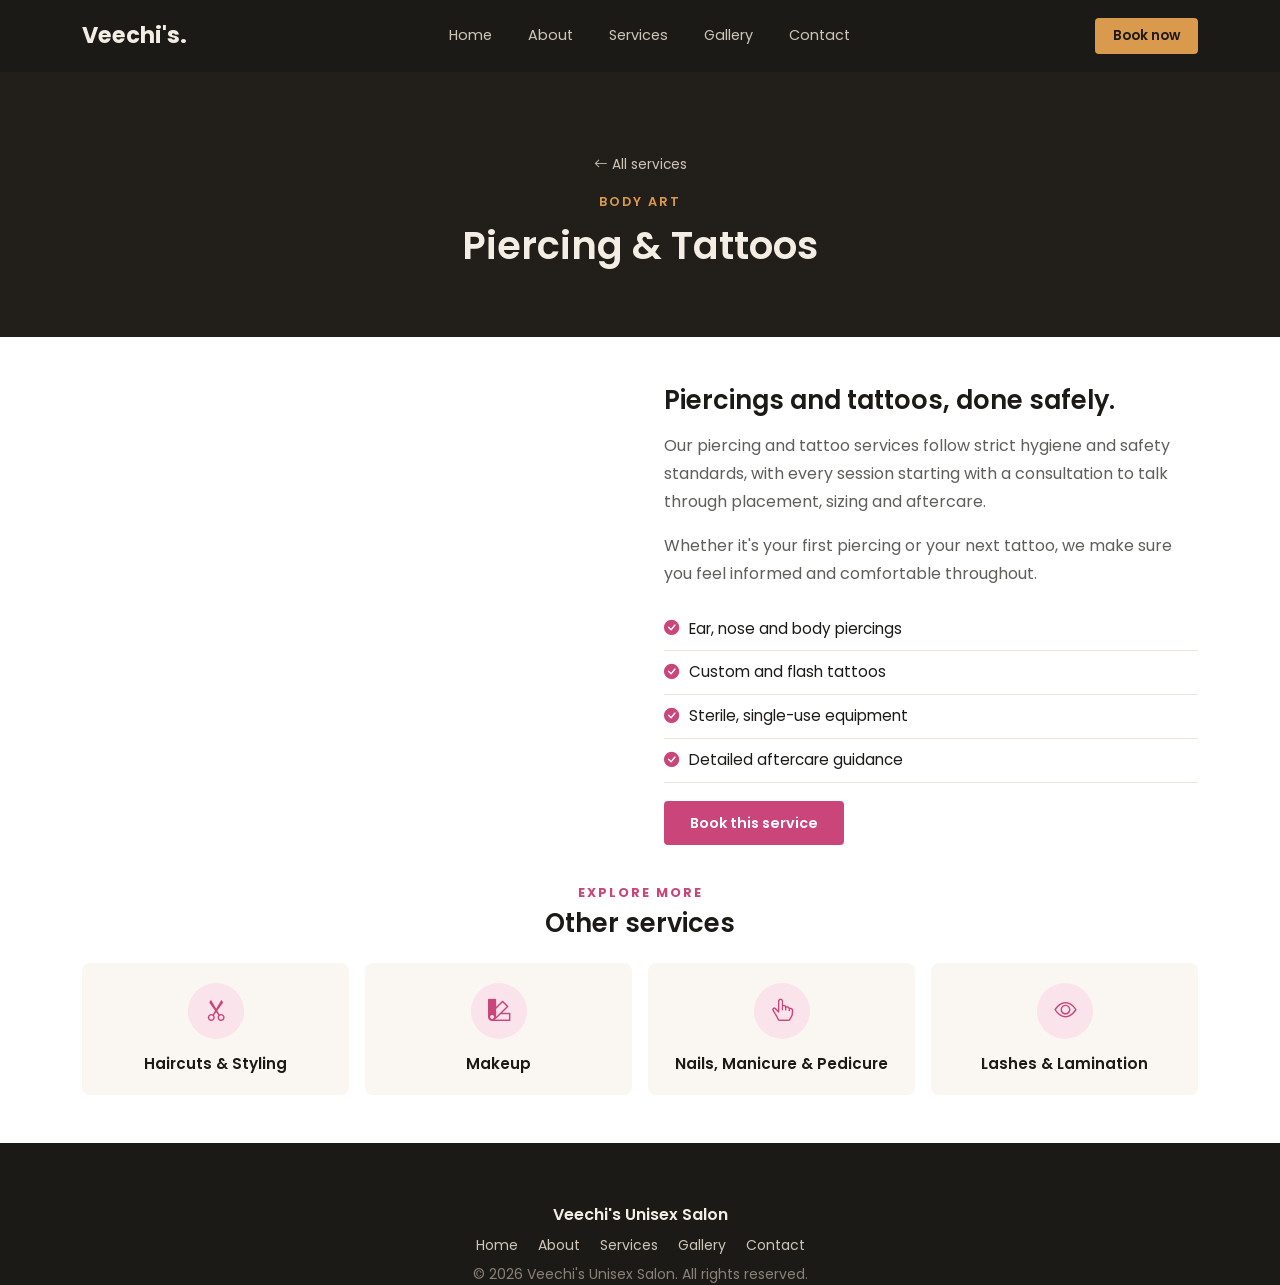
<file: Veechi's unisex salon/services/piercing-tattoos.html>
<!DOCTYPE html>
<html lang="en">
<head>
<meta charset="UTF-8">
<meta name="viewport" content="width=device-width, initial-scale=1.0">
<title>Piercing &amp; Tattoos | Veechi's Unisex Salon</title>

<link href="https://cdn.jsdelivr.net/npm/bootstrap@5.3.3/dist/css/bootstrap.min.css" rel="stylesheet">
<link rel="stylesheet" href="https://cdn.jsdelivr.net/npm/bootstrap-icons@1.11.3/font/bootstrap-icons.css">
<link href="https://fonts.googleapis.com/css2?family=Poppins:wght@400;500;600;700&display=swap" rel="stylesheet">
<link rel="stylesheet" href="../css/style.css">
</head>
<body>

<nav class="navbar navbar-expand-lg navbar-veechi">
  <div class="container">
    <a class="navbar-brand" href="../index.html#home">Veechi's.</a>
    <button class="navbar-toggler" type="button" data-bs-toggle="collapse" data-bs-target="#navMenu" style="border-color:#cfc6b8;">
      <span class="navbar-toggler-icon"></span>
    </button>
    <div class="collapse navbar-collapse" id="navMenu">
      <ul class="navbar-nav mx-auto mt-3 mt-lg-0">
        <li class="nav-item"><a class="nav-link" href="../index.html#home">Home</a></li>
        <li class="nav-item"><a class="nav-link" href="../index.html#about">About</a></li>
        <li class="nav-item"><a class="nav-link" href="../index.html#services">Services</a></li>
        <li class="nav-item"><a class="nav-link" href="../index.html#gallery">Gallery</a></li>
        <li class="nav-item"><a class="nav-link" href="../index.html#contact">Contact</a></li>
      </ul>
      <a href="../book-now.html" class="btn-book">Book now</a>
    </div>
  </div>
</nav>

<section class="page-hero" style="background-image: linear-gradient(rgba(28,26,23,0.6), rgba(28,26,23,0.6)), url('https://images.unsplash.com/photo-1629719256608-51317205d994?w=1600&auto=format&fit=crop&q=70');">
  <a href="../index.html#services" class="breadcrumb-link"><i class="bi bi-arrow-left"></i> All services</a>
  <div class="eyebrow mt-3">BODY ART</div>
  <h1>Piercing &amp; Tattoos</h1>
</section>

<section class="container py-5">
  <div class="row g-5 align-items-start">
    <div class="col-lg-6">
      <div class="service-detail-img" style="background-image:url('https://images.unsplash.com/photo-1597852075234-fd721ac361d3?w=900&auto=format&fit=crop&q=70');"></div>
    </div>
    <div class="col-lg-6 service-detail-content">
      <h2>Piercings and tattoos, done safely.</h2>
      <p>Our piercing and tattoo services follow strict hygiene and safety standards, with every session starting with a consultation to talk through placement, sizing and aftercare.</p>
      <p>Whether it's your first piercing or your next tattoo, we make sure you feel informed and comfortable throughout.</p>
      <ul class="included-list">
        <li><i class="bi bi-check-circle-fill"></i> Ear, nose and body piercings</li>
        <li><i class="bi bi-check-circle-fill"></i> Custom and flash tattoos</li>
        <li><i class="bi bi-check-circle-fill"></i> Sterile, single-use equipment</li>
        <li><i class="bi bi-check-circle-fill"></i> Detailed aftercare guidance</li>
      </ul>
      <a href="../book-now.html" class="btn-pink">Book this service</a>
    </div>
  </div>
</section>

<section class="container pb-5 related-services">
  <div class="section-head text-center mb-4">
    <div class="section-eyebrow">EXPLORE MORE</div>
    <h2>Other services</h2>
  </div>
  <div class="row row-cols-2 row-cols-md-4 g-3">
    <div class="col">
      <a href="haircuts-styling.html" class="service-item">
        <div class="service-icon"><i class="bi bi-scissors"></i></div>
        <div class="label">Haircuts &amp; Styling</div>
      </a>
    </div>
    <div class="col">
      <a href="makeup.html" class="service-item">
        <div class="service-icon"><i class="bi bi-palette2"></i></div>
        <div class="label">Makeup</div>
      </a>
    </div>
    <div class="col">
      <a href="nails-mani-pedi.html" class="service-item">
        <div class="service-icon"><i class="bi bi-hand-index-thumb"></i></div>
        <div class="label">Nails, Manicure &amp; Pedicure</div>
      </a>
    </div>
    <div class="col">
      <a href="lashes-lamination.html" class="service-item">
        <div class="service-icon"><i class="bi bi-eye"></i></div>
        <div class="label">Lashes &amp; Lamination</div>
      </a>
    </div>
  </div>
</section>

<footer>
  <div class="container text-center">
    <div class="mb-2 fw-semibold" style="color: var(--cream);">Veechi's Unisex Salon</div>
    <div class="small mb-2">
      <a href="../index.html#home" class="mx-2">Home</a>
      <a href="../index.html#about" class="mx-2">About</a>
      <a href="../index.html#services" class="mx-2">Services</a>
      <a href="../index.html#gallery" class="mx-2">Gallery</a>
      <a href="../index.html#contact" class="mx-2">Contact</a>
    </div>
    <div class="small" style="color:#8a8178;">&copy; 2026 Veechi's Unisex Salon. All rights reserved.</div>
  </div>
</footer>

<script src="https://cdn.jsdelivr.net/npm/bootstrap@5.3.3/dist/js/bootstrap.bundle.min.js"></script>
</body>
</html>
</file>
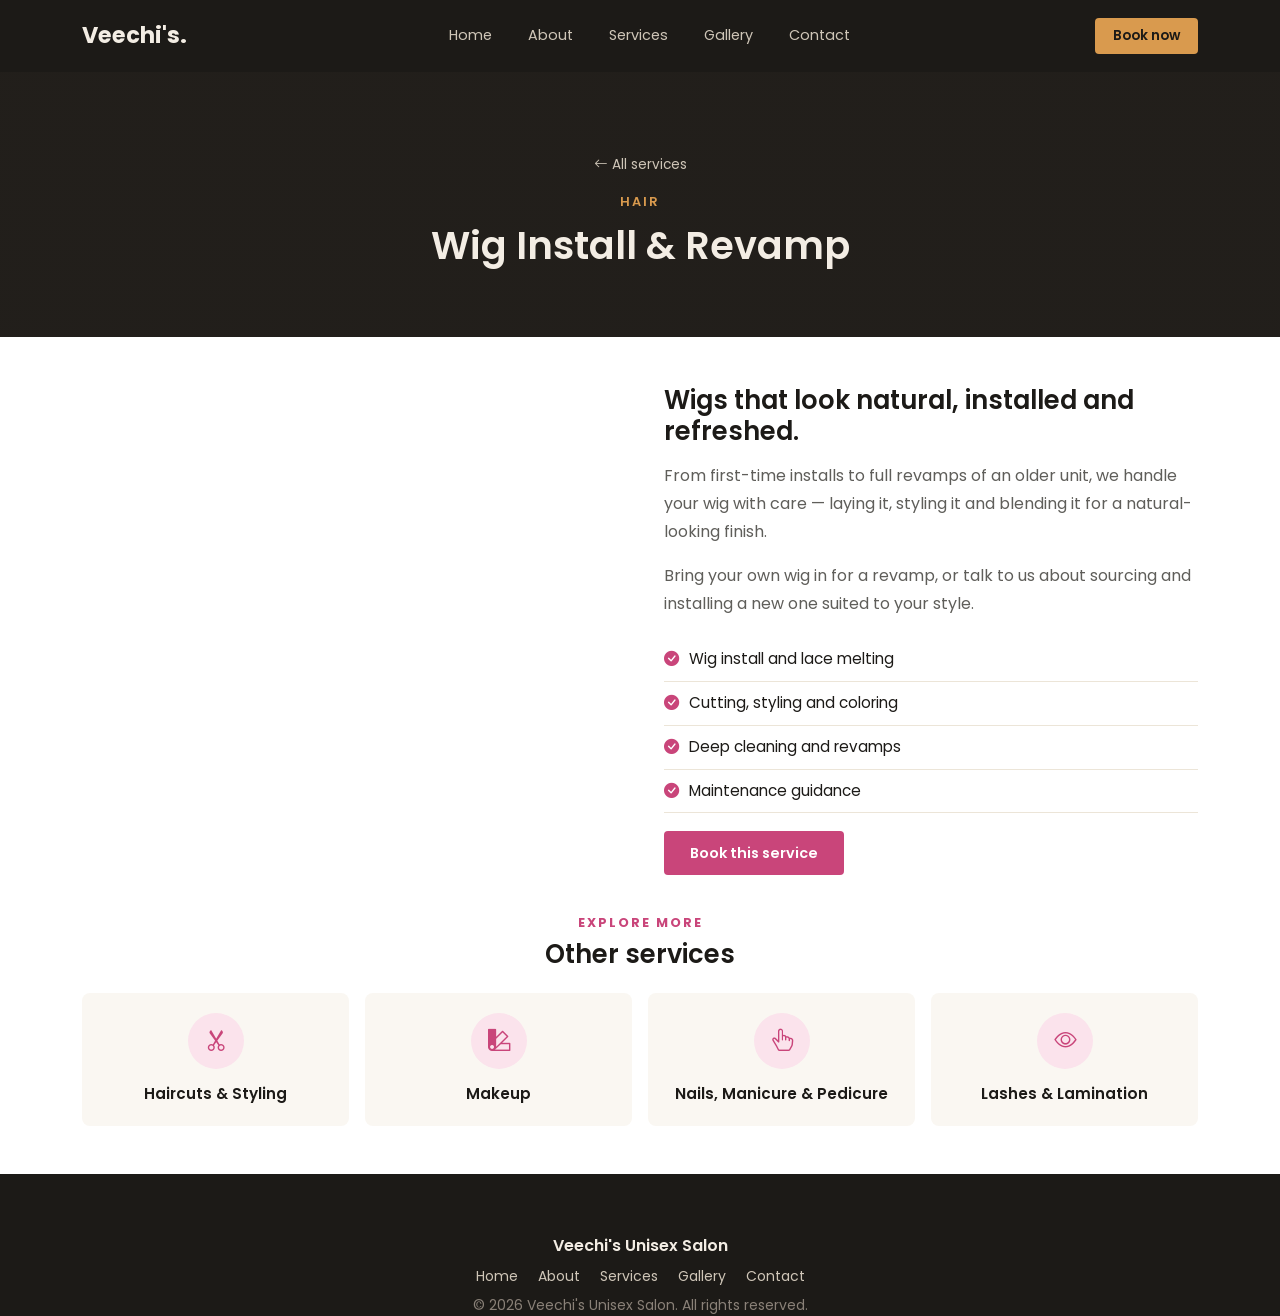
<file: Veechi's unisex salon/services/wig-install-revamp.html>
<!DOCTYPE html>
<html lang="en">
<head>
<meta charset="UTF-8">
<meta name="viewport" content="width=device-width, initial-scale=1.0">
<title>Wig Install &amp; Revamp | Veechi's Unisex Salon</title>

<link href="https://cdn.jsdelivr.net/npm/bootstrap@5.3.3/dist/css/bootstrap.min.css" rel="stylesheet">
<link rel="stylesheet" href="https://cdn.jsdelivr.net/npm/bootstrap-icons@1.11.3/font/bootstrap-icons.css">
<link href="https://fonts.googleapis.com/css2?family=Poppins:wght@400;500;600;700&display=swap" rel="stylesheet">
<link rel="stylesheet" href="../css/style.css">
</head>
<body>

<nav class="navbar navbar-expand-lg navbar-veechi">
  <div class="container">
    <a class="navbar-brand" href="../index.html#home">Veechi's.</a>
    <button class="navbar-toggler" type="button" data-bs-toggle="collapse" data-bs-target="#navMenu" style="border-color:#cfc6b8;">
      <span class="navbar-toggler-icon"></span>
    </button>
    <div class="collapse navbar-collapse" id="navMenu">
      <ul class="navbar-nav mx-auto mt-3 mt-lg-0">
        <li class="nav-item"><a class="nav-link" href="../index.html#home">Home</a></li>
        <li class="nav-item"><a class="nav-link" href="../index.html#about">About</a></li>
        <li class="nav-item"><a class="nav-link" href="../index.html#services">Services</a></li>
        <li class="nav-item"><a class="nav-link" href="../index.html#gallery">Gallery</a></li>
        <li class="nav-item"><a class="nav-link" href="../index.html#contact">Contact</a></li>
      </ul>
      <a href="../book-now.html" class="btn-book">Book now</a>
    </div>
  </div>
</nav>

<section class="page-hero" style="background-image: linear-gradient(rgba(28,26,23,0.6), rgba(28,26,23,0.6)), url('https://images.unsplash.com/photo-1535911974356-3748cdc9d2f5?w=1600&auto=format&fit=crop&q=70');">
  <a href="../index.html#services" class="breadcrumb-link"><i class="bi bi-arrow-left"></i> All services</a>
  <div class="eyebrow mt-3">HAIR</div>
  <h1>Wig Install &amp; Revamp</h1>
</section>

<section class="container py-5">
  <div class="row g-5 align-items-start">
    <div class="col-lg-6">
      <div class="service-detail-img" style="background-image:url('https://images.unsplash.com/photo-1634315775834-3e1ac73de6b6?w=900&auto=format&fit=crop&q=70');"></div>
    </div>
    <div class="col-lg-6 service-detail-content">
      <h2>Wigs that look natural, installed and refreshed.</h2>
      <p>From first-time installs to full revamps of an older unit, we handle your wig with care — laying it, styling it and blending it for a natural-looking finish.</p>
      <p>Bring your own wig in for a revamp, or talk to us about sourcing and installing a new one suited to your style.</p>
      <ul class="included-list">
        <li><i class="bi bi-check-circle-fill"></i> Wig install and lace melting</li>
        <li><i class="bi bi-check-circle-fill"></i> Cutting, styling and coloring</li>
        <li><i class="bi bi-check-circle-fill"></i> Deep cleaning and revamps</li>
        <li><i class="bi bi-check-circle-fill"></i> Maintenance guidance</li>
      </ul>
      <a href="../book-now.html" class="btn-pink">Book this service</a>
    </div>
  </div>
</section>

<section class="container pb-5 related-services">
  <div class="section-head text-center mb-4">
    <div class="section-eyebrow">EXPLORE MORE</div>
    <h2>Other services</h2>
  </div>
  <div class="row row-cols-2 row-cols-md-4 g-3">
    <div class="col">
      <a href="haircuts-styling.html" class="service-item">
        <div class="service-icon"><i class="bi bi-scissors"></i></div>
        <div class="label">Haircuts &amp; Styling</div>
      </a>
    </div>
    <div class="col">
      <a href="makeup.html" class="service-item">
        <div class="service-icon"><i class="bi bi-palette2"></i></div>
        <div class="label">Makeup</div>
      </a>
    </div>
    <div class="col">
      <a href="nails-mani-pedi.html" class="service-item">
        <div class="service-icon"><i class="bi bi-hand-index-thumb"></i></div>
        <div class="label">Nails, Manicure &amp; Pedicure</div>
      </a>
    </div>
    <div class="col">
      <a href="lashes-lamination.html" class="service-item">
        <div class="service-icon"><i class="bi bi-eye"></i></div>
        <div class="label">Lashes &amp; Lamination</div>
      </a>
    </div>
  </div>
</section>

<footer>
  <div class="container text-center">
    <div class="mb-2 fw-semibold" style="color: var(--cream);">Veechi's Unisex Salon</div>
    <div class="small mb-2">
      <a href="../index.html#home" class="mx-2">Home</a>
      <a href="../index.html#about" class="mx-2">About</a>
      <a href="../index.html#services" class="mx-2">Services</a>
      <a href="../index.html#gallery" class="mx-2">Gallery</a>
      <a href="../index.html#contact" class="mx-2">Contact</a>
    </div>
    <div class="small" style="color:#8a8178;">&copy; 2026 Veechi's Unisex Salon. All rights reserved.</div>
  </div>
</footer>

<script src="https://cdn.jsdelivr.net/npm/bootstrap@5.3.3/dist/js/bootstrap.bundle.min.js"></script>
</body>
</html>
</file>
<file: Veechi's unisex salon/css/style.css>
:root {
  --dark: #1c1a17;
  --dark-2: #2b2620;
  --cream: #f3ede4;
  --pink: #c9457a;
  --pink-dark: #993556;
  --gold: #d99a4e;
  --gold-light: #fbf3e6;
  --gold-border: #e3d3ae;
  --text-muted: #5f5e5a;

  /* ===== HERO IMAGE (homepage) ===== */
  /* To change the hero photo, replace the URL below with your own image link
     or a local file path, e.g. url('../images/hero-bg.jpg') */
  --hero-image: url('https://images.unsplash.com/photo-1605980625982-b128a7e7fde2?fm=jpg&q=80&w=1800&auto=format&fit=crop');

  /* ===== HAIR TREATMENT / STEAMING IMAGE (homepage) ===== */
  --spotlight-image: url('https://images.unsplash.com/photo-1717160675489-7779f2c91999?fm=jpg&q=80&w=1400&auto=format&fit=crop');
}

body {
  font-family: 'Poppins', sans-serif;
  color: var(--dark);
}

h1, h2, h3, h4, .brand {
  font-weight: 600;
}

a { text-decoration: none; }

/* ===== Navbar ===== */
.navbar-veechi {
  background-color: var(--dark);
  padding: 14px 0;
}
.navbar-veechi .navbar-brand {
  color: var(--cream);
  font-size: 1.4rem;
  font-weight: 700;
}
.navbar-veechi .nav-link {
  color: #cfc6b8;
  font-size: 0.9rem;
  margin: 0 10px;
}
.navbar-veechi .nav-link:hover {
  color: var(--gold);
}
.btn-book {
  background-color: var(--gold);
  color: var(--dark);
  font-weight: 600;
  font-size: 0.85rem;
  padding: 8px 18px;
  border-radius: 4px;
  border: none;
}
.btn-book:hover {
  background-color: #c98b3c;
  color: var(--dark);
}

/* ===== Hero (homepage) ===== */
.hero {
  background-color: var(--dark-2);
  background-image: linear-gradient(rgba(28,26,23,0.55), rgba(28,26,23,0.55)), var(--hero-image);
  background-size: cover;
  background-position: center;
  color: var(--cream);
  padding: 120px 20px 90px;
  text-align: center;
}
.hero .eyebrow {
  letter-spacing: 2px;
  font-size: 0.8rem;
  color: var(--gold);
  font-weight: 600;
  margin-bottom: 14px;
}
.hero h1 {
  font-size: 3rem;
  line-height: 1.25;
  margin-bottom: 26px;
}
.btn-outline-gold {
  border: 1px solid var(--gold);
  color: var(--gold);
  padding: 12px 26px;
  border-radius: 4px;
  font-size: 0.9rem;
  font-weight: 500;
}
.btn-outline-gold:hover {
  background-color: var(--gold);
  color: var(--dark);
}
.btn-pink {
  background-color: var(--pink);
  color: #fff;
  padding: 12px 26px;
  border-radius: 4px;
  font-size: 0.9rem;
  font-weight: 600;
  border: none;
}
.btn-pink:hover {
  background-color: var(--pink-dark);
  color: #fff;
}

/* ===== Callout box (homepage) ===== */
.callout {
  background-color: var(--gold-light);
  border: 1px solid var(--gold-border);
  border-radius: 8px;
  padding: 28px 34px;
  margin-top: -55px;
  position: relative;
  z-index: 2;
  box-shadow: 0 10px 30px rgba(0,0,0,0.08);
}
.callout .eyebrow {
  letter-spacing: 1.5px;
  font-size: 0.75rem;
  color: #b8894a;
  font-weight: 700;
  margin-bottom: 8px;
}
.callout .callout-text {
  font-size: 1.1rem;
  font-weight: 600;
  color: var(--dark-2);
}
.btn-dark-solid {
  background-color: var(--dark-2);
  color: var(--cream);
  padding: 10px 20px;
  border-radius: 4px;
  font-size: 0.85rem;
  font-weight: 600;
  border: none;
  white-space: nowrap;
}

/* ===== Section headings ===== */
.section-eyebrow {
  letter-spacing: 2px;
  font-size: 0.8rem;
  color: var(--pink);
  font-weight: 700;
  margin-bottom: 6px;
}
.section-head h2 {
  font-size: 1.6rem;
}

/* ===== Services grid (homepage) ===== */
.service-icon {
  width: 56px;
  height: 56px;
  border-radius: 50%;
  background-color: #fbe3ec;
  color: var(--pink);
  display: flex;
  align-items: center;
  justify-content: center;
  font-size: 1.4rem;
  margin: 0 auto 14px;
  transition: background-color 0.2s ease, transform 0.2s ease;
}
.service-item {
  text-align: center;
  padding: 20px 10px;
  color: var(--dark);
  display: block;
}
.service-item .label {
  font-weight: 600;
  font-size: 0.95rem;
}
.service-item:hover .service-icon {
  background-color: var(--pink);
  color: #fff;
  transform: translateY(-3px);
}
.service-item:hover .label {
  color: var(--pink);
}

/* ===== Spotlight (homepage) ===== */
.spotlight {
  background-color: #f5f1ea;
}
.spotlight-img {
  min-height: 320px;
  background-color: var(--dark-2);
  background-image: var(--spotlight-image);
  background-size: cover;
  background-position: center;
}
.spotlight-content {
  padding: 60px 50px;
}
.spotlight-content p {
  color: var(--text-muted);
  line-height: 1.7;
}

/* ===== Gallery (homepage) ===== */
.gallery-tile {
  aspect-ratio: 1 / 1;
  border-radius: 6px;
  overflow: hidden;
  position: relative;
  background-color: #e7ded0;
  background-size: cover;
  background-position: center;
}
.gallery-tile .tile-label {
  position: absolute;
  bottom: 0;
  left: 0;
  right: 0;
  background: linear-gradient(transparent, rgba(0,0,0,0.55));
  color: #fff;
  font-size: 0.8rem;
  font-weight: 600;
  padding: 26px 10px 10px;
  text-align: center;
}

/* ===== Footer ===== */
footer {
  background-color: var(--dark);
  color: #cfc6b8;
  padding: 60px 0 0;
}
footer a {
  color: #cfc6b8;
  transition: color 0.2s ease;
}
footer a:hover {
  color: var(--gold);
}

.footer-container {
  max-width: 1140px;
  margin: 0 auto;
  padding: 0 20px 40px;
  display: grid;
  grid-template-columns: 1.6fr 1fr 1fr 1fr;
  gap: 40px;
}

.footer-brand .logo {
  display: flex;
  align-items: center;
  gap: 10px;
  margin-bottom: 14px;
}
.footer-brand .logo-icon {
  color: var(--gold);
  font-size: 1.3rem;
}
.footer-brand .logo h2 {
  margin: 0;
  font-size: 1.2rem;
  font-weight: 700;
  color: var(--cream);
  letter-spacing: 1px;
}
.footer-brand .logo span {
  font-size: 0.7rem;
  letter-spacing: 2px;
  color: #a79c8c;
}
.footer-brand p {
  font-size: 0.85rem;
  line-height: 1.7;
  color: #a79c8c;
  max-width: 280px;
}

.footer-links h3,
.footer-social h3 {
  color: var(--cream);
  font-size: 0.9rem;
  font-weight: 600;
  margin-bottom: 18px;
  letter-spacing: 0.5px;
}
.footer-links {
  display: flex;
  flex-direction: column;
}
.footer-links a {
  display: block;
  font-size: 0.85rem;
  padding: 6px 0;
}

.footer-social .social-icons {
  display: flex;
  gap: 10px;
}
.footer-social .social-icons a {
  width: 36px;
  height: 36px;
  border-radius: 50%;
  border: 1px solid #3a352d;
  display: flex;
  align-items: center;
  justify-content: center;
  color: #cfc6b8;
  font-size: 0.9rem;
}
.footer-social .social-icons a:hover {
  background-color: var(--gold);
  border-color: var(--gold);
  color: var(--dark);
}

.footer-bottom {
  border-top: 1px solid #2f2b25;
  padding: 20px;
  text-align: center;
  font-size: 0.75rem;
  color: #8a8178;
}

@media (max-width: 767.98px) {
  .footer-container {
    grid-template-columns: 1fr 1fr;
    gap: 32px 20px;
  }
  .footer-brand {
    grid-column: 1 / -1;
  }
  .footer-brand p {
    max-width: none;
  }
}
@media (max-width: 480px) {
  .footer-container {
    grid-template-columns: 1fr;
  }
}

/* ===== Service detail pages ===== */
.page-hero {
  background-color: var(--dark-2);
  background-size: cover;
  background-position: center;
  color: var(--cream);
  padding: 80px 20px 60px;
  text-align: center;
}
.page-hero .eyebrow {
  letter-spacing: 2px;
  font-size: 0.8rem;
  color: var(--gold);
  font-weight: 600;
  margin-bottom: 12px;
}
.page-hero h1 {
  font-size: 2.4rem;
}
.breadcrumb-link {
  color: #cfc6b8;
  font-size: 0.85rem;
}
.breadcrumb-link:hover {
  color: var(--gold);
}
.service-detail-img {
  width: 100%;
  min-height: 320px;
  border-radius: 8px;
  background-size: cover;
  background-position: center;
}
.service-detail-content h2 {
  font-size: 1.6rem;
  margin-bottom: 16px;
}
.service-detail-content p {
  color: var(--text-muted);
  line-height: 1.75;
  font-size: 1rem;
}
.included-list {
  list-style: none;
  padding: 0;
  margin: 20px 0 28px;
}
.included-list li {
  padding: 10px 0;
  border-bottom: 1px solid #ece5d8;
  display: flex;
  align-items: center;
  gap: 10px;
  font-size: 0.95rem;
}
.included-list li i {
  color: var(--pink);
}
.related-services .service-item {
  background-color: #faf7f2;
  border-radius: 8px;
}

@media (max-width: 767.98px) {
  .hero h1 { font-size: 2.1rem; }
  .callout { flex-direction: column; text-align: center; }
  .callout .btn-dark-solid { margin-top: 14px; }
  .spotlight-img { min-height: 220px; }
  .spotlight-content { padding: 40px 24px; }
  .page-hero h1 { font-size: 1.8rem; }
  .service-detail-content { padding-top: 30px; }
}

/* ===== Booking page ===== */
.booking-page {
  position: relative;
  padding: 140px 20px 80px;
  background-color: var(--dark-2);
  background-image: linear-gradient(rgba(28,26,23,0.85), rgba(28,26,23,0.93)), var(--hero-image);
  background-size: cover;
  background-position: center;
  color: var(--cream);
}
.booking-content {
  max-width: 900px;
  margin: 0 auto;
  text-align: center;
}
.booking-label {
  color: var(--gold);
  font-size: 0.8rem;
  letter-spacing: 3px;
  font-weight: 600;
}
.booking-content h1 {
  font-family: 'Poppins', sans-serif;
  font-size: clamp(2.1rem, 5vw, 3rem);
  font-weight: 600;
  margin: 14px 0 18px;
}
.booking-content h1 strong {
  color: var(--gold);
  font-weight: 600;
}
.booking-content > p.booking-intro {
  max-width: 600px;
  margin: 0 auto 36px;
  color: #cfc6b8;
  line-height: 1.7;
  font-size: 0.95rem;
}
.booking-card {
  text-align: left;
  padding: 34px;
  background: var(--dark);
  border: 1px solid var(--gold-border);
  border-radius: 12px;
  box-shadow: 0 20px 50px rgba(0,0,0,0.35);
}
.booking-card h2 {
  text-align: center;
  font-size: 1.6rem;
  color: var(--cream);
  margin-bottom: 6px;
}
.booking-subtitle {
  text-align: center;
  color: #a79c8c;
  font-size: 0.85rem;
  margin-bottom: 30px;
}
.booking-form-row {
  display: grid;
  grid-template-columns: 1fr 1fr;
  gap: 18px;
}
.booking-field {
  margin-bottom: 20px;
}
.booking-field label {
  display: block;
  margin-bottom: 8px;
  color: #d8d0c4;
  font-size: 0.8rem;
  font-weight: 500;
}
.booking-field input,
.booking-field select,
.booking-field textarea {
  width: 100%;
  box-sizing: border-box;
  padding: 13px 14px;
  border-radius: 6px;
  border: 1px solid #3a352d;
  background: var(--dark-2);
  color: var(--cream);
  outline: none;
  font-family: inherit;
  font-size: 0.9rem;
  transition: 0.2s ease;
}
.booking-field textarea { resize: vertical; }
.booking-field input:focus,
.booking-field select:focus,
.booking-field textarea:focus {
  border-color: var(--gold);
  box-shadow: 0 0 0 2px rgba(217,154,78,0.15);
}
.booking-field input::placeholder,
.booking-field textarea::placeholder {
  color: #7d7669;
}
.reserve-btn {
  width: 100%;
  padding: 15px;
  border: none;
  border-radius: 6px;
  background-color: var(--pink);
  color: #fff;
  font-size: 0.85rem;
  font-weight: 700;
  letter-spacing: 1px;
  cursor: pointer;
  transition: 0.2s ease;
}
.reserve-btn span {
  margin-left: 12px;
  font-size: 1.1rem;
}
.reserve-btn:hover {
  background-color: var(--pink-dark);
  transform: translateY(-2px);
}
.reserve-btn:disabled {
  background-color: #7a5568;
  cursor: not-allowed;
  transform: none;
}
.booking-error {
  display: none;
  background: rgba(201,69,122,0.12);
  border: 1px solid var(--pink);
  color: #f3c9d9;
  border-radius: 6px;
  padding: 12px 16px;
  font-size: 0.85rem;
  margin-bottom: 20px;
}
.booking-error.show { display: block; }

/* ===== Booking confirmation ===== */
.booking-confirmation {
  display: none;
  text-align: center;
  padding: 40px 30px;
}
.booking-confirmation.show { display: block; }
.booking-confirmation .confirm-icon {
  width: 64px;
  height: 64px;
  border-radius: 50%;
  background-color: var(--pink);
  color: #fff;
  display: flex;
  align-items: center;
  justify-content: center;
  font-size: 1.8rem;
  margin: 0 auto 18px;
}
.booking-confirmation h2 {
  font-size: 1.5rem;
  margin-bottom: 10px;
}
.booking-confirmation p.confirm-sub {
  color: #a79c8c;
  font-size: 0.9rem;
  margin-bottom: 26px;
}
.booking-summary {
  text-align: left;
  background: var(--dark-2);
  border: 1px solid #3a352d;
  border-radius: 8px;
  padding: 20px 24px;
  margin: 0 auto 26px;
  max-width: 420px;
}
.booking-summary div {
  display: flex;
  justify-content: space-between;
  padding: 8px 0;
  border-bottom: 1px solid #3a352d;
  font-size: 0.88rem;
}
.booking-summary div:last-child { border-bottom: none; }
.booking-summary .summary-label { color: #a79c8c; }
.booking-summary .summary-value { color: var(--cream); font-weight: 500; text-align: right; }
.book-again-btn {
  background: transparent;
  border: 1px solid var(--gold);
  color: var(--gold);
  padding: 12px 26px;
  border-radius: 6px;
  font-size: 0.85rem;
  font-weight: 600;
  cursor: pointer;
  transition: 0.2s ease;
}
.book-again-btn:hover {
  background-color: var(--gold);
  color: var(--dark);
}
.booking-benefits {
  display: flex;
  justify-content: center;
  flex-wrap: wrap;
  gap: 30px;
  margin-top: 30px;
  color: #b3aa9c;
  font-size: 0.8rem;
}
.booking-benefits span {
  color: var(--gold);
  margin-right: 6px;
  font-weight: bold;
}

@media (max-width: 767.98px) {
  .booking-page { padding: 120px 16px 60px; }
  .booking-form-row { grid-template-columns: 1fr; }
  .booking-card { padding: 22px; }
  .booking-benefits { flex-direction: column; align-items: center; gap: 12px; }
}
</file>
